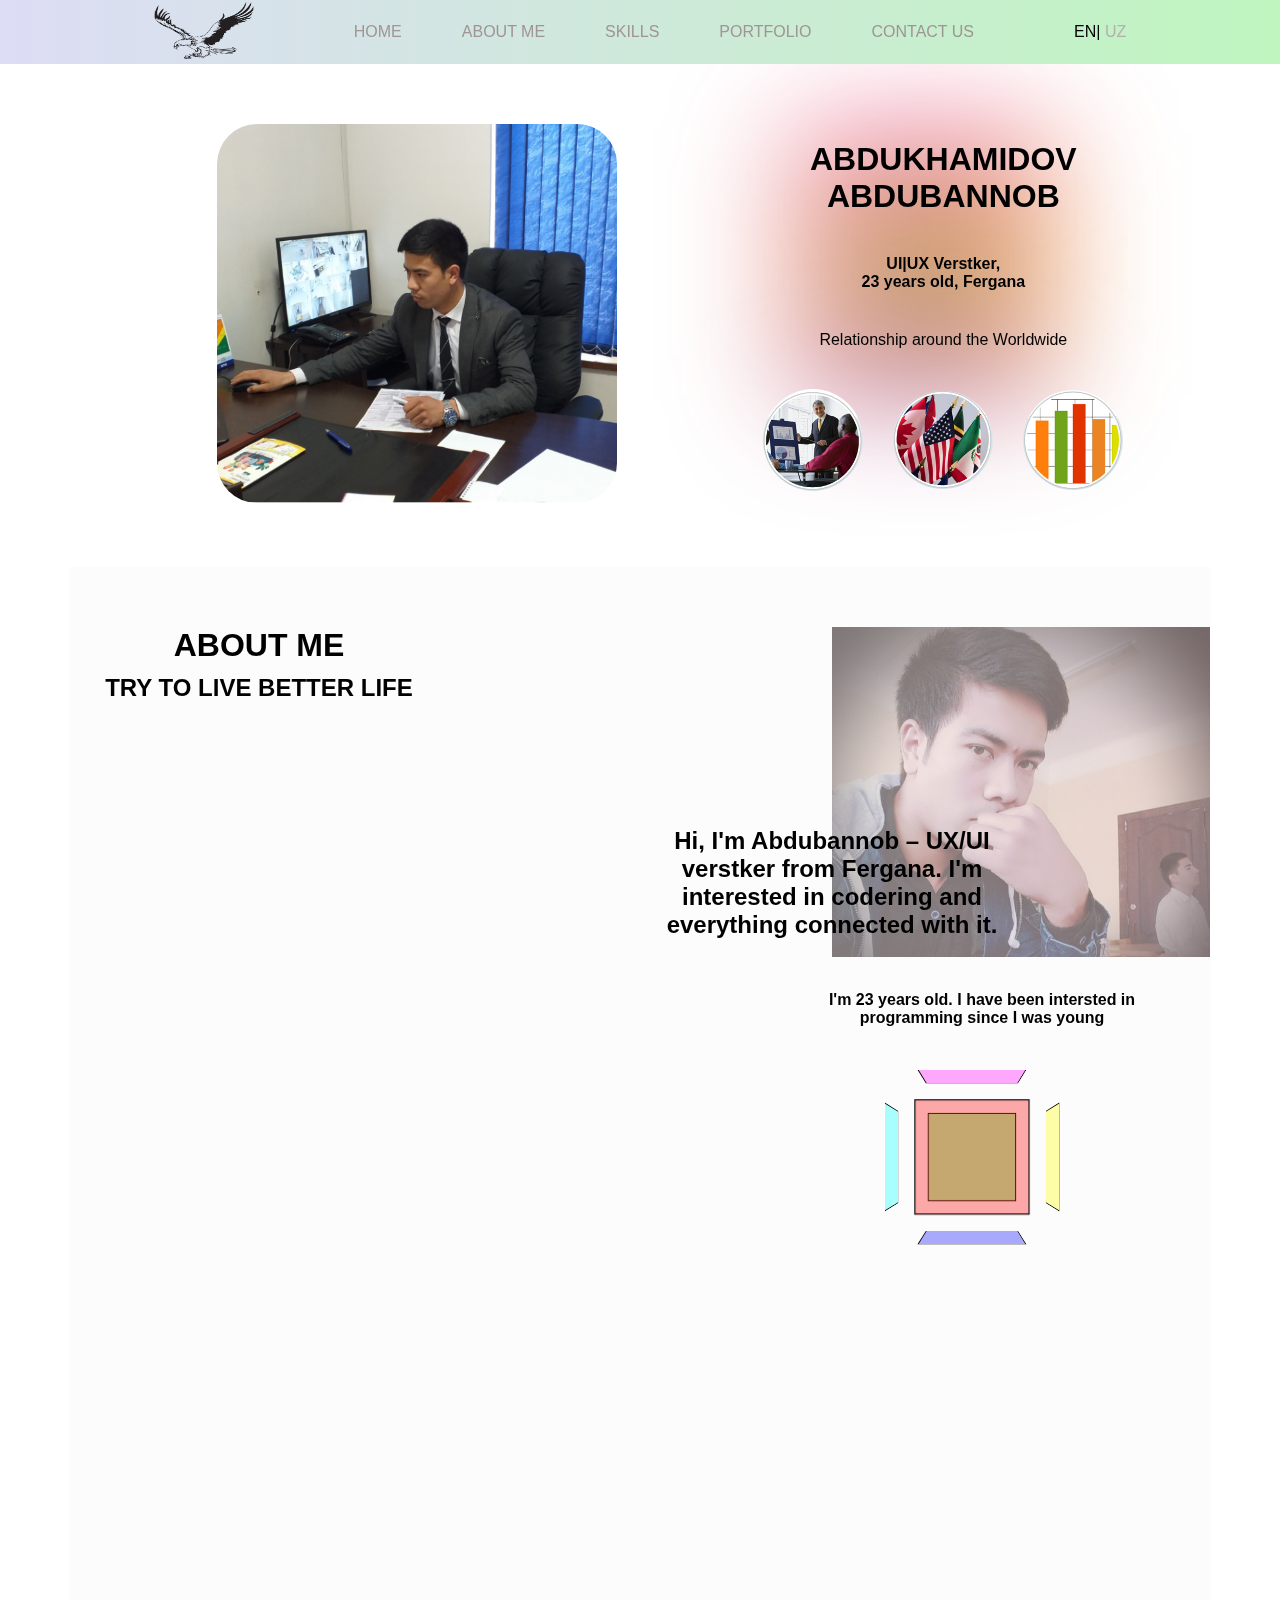
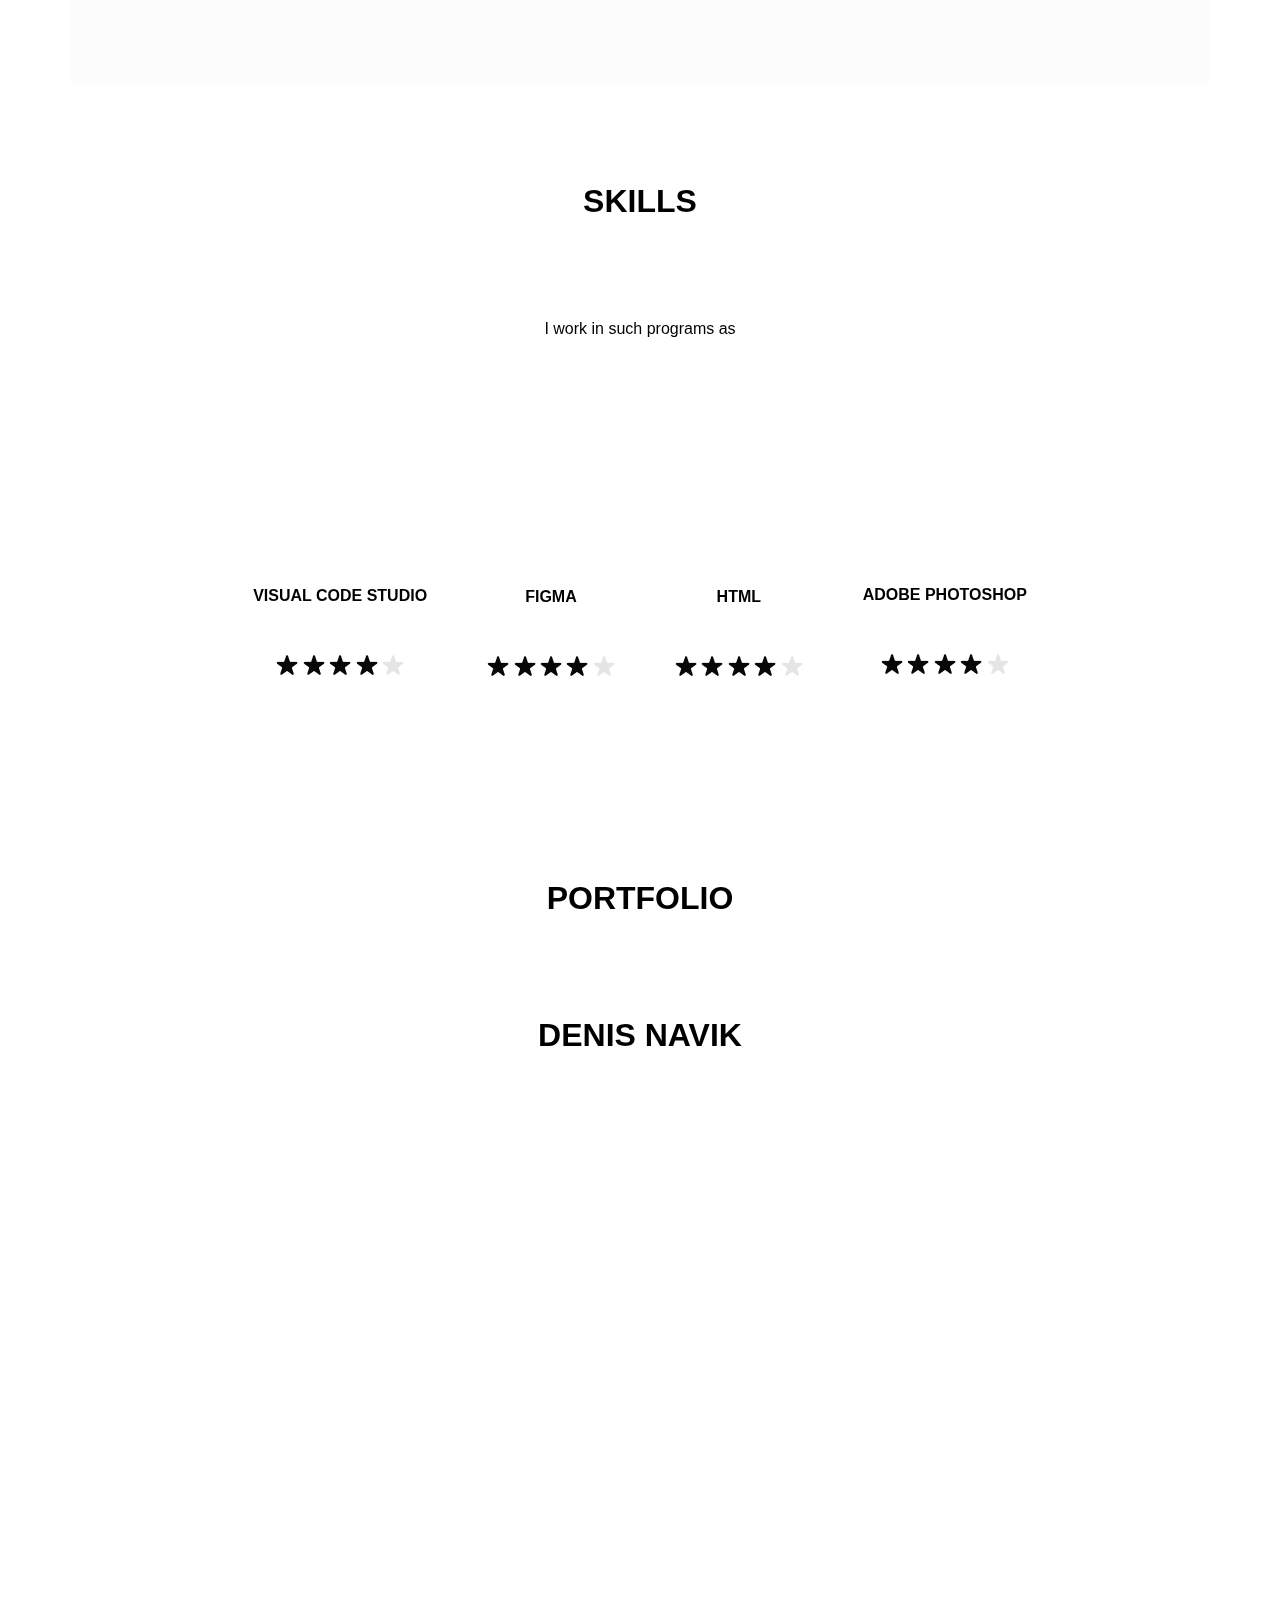
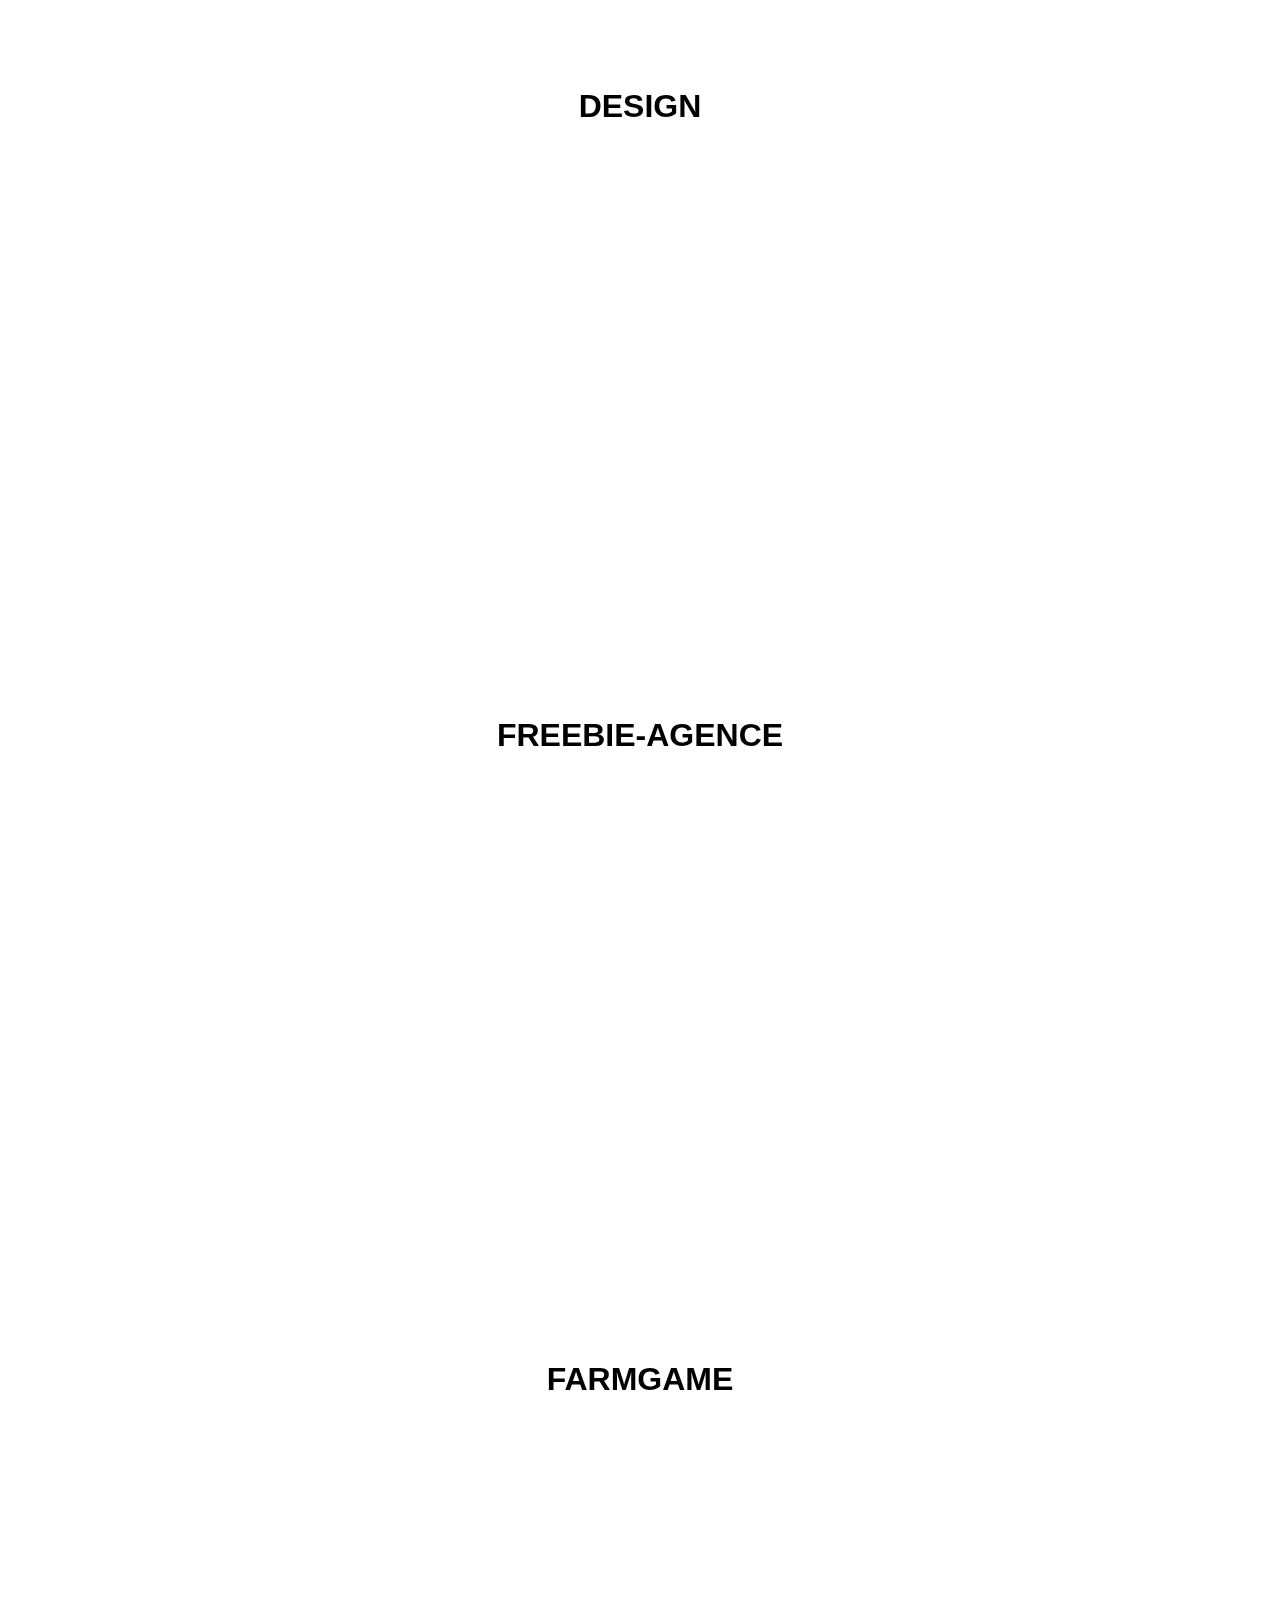
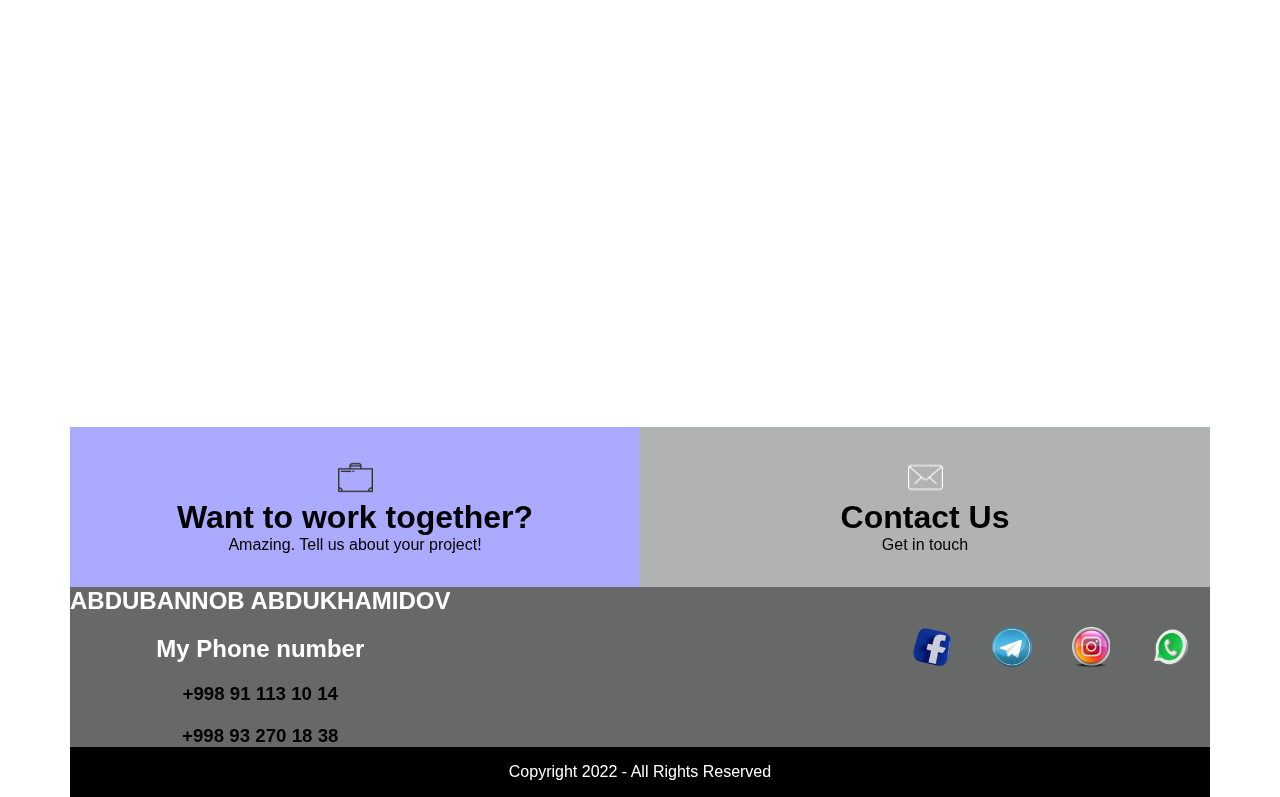
<file: index.html>
<!DOCTYPE html>
<html lang="en">

<head>
    <meta charset="UTF-8">
    <meta http-equiv="X-UA-Compatible" content="IE=edge">
    <meta name="viewport" content="width=device-width, initial-scale=1.0">
    <link rel="stylesheet" href="./main.min.css">
    <link href="https://unpkg.com/aos@2.3.1/dist/aos.css" rel="stylesheet">
    <title>Mywebsite</title>
</head>

<body>
    <main class="hero">
        <header>
            <div class="container nav-container">
                <a href="#"><img class="logos" src="./images/eagle-removebg-preview.png" alt=""></a>
                <nav class="navs">
                    <a href="#">HOME</a>
                    <a href="#about-me">ABOUT ME</a>
                    <a href="#skills">SKILLS</a>
                    <a href="#portfolio">PORTFOLIO</a>
                    <a href="#footer">CONTACT US</a>
                </nav>
                <div class="lang">
                    <a href="http://127.0.0.1:5500/index.html" style="color: black;"> EN|</a>
                    <a href="http://127.0.0.1:5500/uzbek.html" style="color: #b6afaf;">UZ</a>
                </div>
            </div>
            <div class="hambur">
                <div class="hams">
                    <a href="#"><img class="logos" src="./images/eagle-removebg-preview.png" alt=""></a>
                </div>

                <input type="checkbox" id="ham">
                <label for="ham" class="lines">
                    <div class="extra">
                        <nav class="nav-link">
                            <a href="#">HOME</a>
                            <a href="#about-me">ABOUT ME</a>
                            <a href="#skills">SKILLS</a>
                            <a href="#portfolio">PORTFOLIO</a>
                            <a href="#footer">CONTACT US</a>
                            <div class="langs"><a href="#" style="color: black;"> EN | </a>
                                <a href="http://127.0.0.1:5500/uzbek.html" style="color: #b6afaf;"> UZ</a>
                            </div>
                        </nav>
                    </div>
                    <div class="line"></div>
                    <div class="line"></div>
                    <div class="line"></div>
                </label>
            </div>
        </header>
        <div class="container content-wrapper">
            <div data-aos="zoom-in" class="content-image">
                <img src="./images/ab.PNG" alt="">
                <div class="image--onhover">
                    <h2>Abdukhamidov <br> Abdubannob</h2>
                </div>
            </div>
            <div class="content-list">
                <h1>ABDUKHAMIDOV <br>
                    ABDUBANNOB</h1>

                <h4>UI|UX Verstker, <br>
                    23 years old, Fergana</h4>

                <p>Relationship around the Worldwide</p>
                <div data-aos="zoom-in" class="images">
                    <img src="./images/cir1.PNG" alt="image">
                    <img src="./images/cir2.PNG" alt="image">
                    <img src="./images/cir3.PNG" alt="image">
                </div>
            </div>
            <div class="background">
                <div class="space-cube">
                    <div class="cube">
                        <div class="side fronting"></div>
                        <div class="side backing"></div>
                        <div class="side lefting"></div>
                        <div class="side righting"></div>
                        <div class="side bottoming"></div>
                        <div class="side toping"></div>
                    </div>
                </div>
            </div>
        </div>
    </main>
    <main class="main">
        <div class="container about" id="about-me">
           <div class="about-me">
                <h1>ABOUT ME</h1>
                <h2>TRY TO LIVE BETTER LIFE</h2>
           </div> 

           <div data-aos="zoom-out-right" class="box box1">
            <div class="le">
                <p> Hi, I'm Abdubannob – UX/UI verstker from Fergana.
                    I'm interested in codering and everything connected with it.</p>
                <span>I'm 23 years old. I have been intersted in programming since I was young </span>
            </div>
            <div class="backgrounds">
                <div class="space-cubes">
                    <div class="cubes">
                        <div class="side fronts"></div>
                        <div class="side lefts"></div>
                        <div class="side rights"></div>
                        <div class="side bottoms"></div>
                        <div class="side tops"></div>
                        <div class="side backs"></div>
                    </div>
                </div>
            </div>
           </div>

           

           <div data-aos="fade-down-left" class="box box2">
            <div class="right">
                <p>I'm studying at courses "Web codering" in IT-Academy.</p>
                <span>OUR TEAM <br> Fantastic Works</span>
            </div>
            <div class="backgrounds">
                <div class="space-cubes">
                    <div class="cubes">
                        <div class="side fronts"></div>
                        <div class="side lefts"></div>
                        <div class="side rights"></div>
                        <div class="side bottoms"></div>
                        <div class="side tops"></div>
                        <div class="side backs"></div>
                    </div>
                </div>
            </div>
           </div>

           
           <div data-aos="zoom-out-right" class="box box3">
            <div class="left-bottom">
                <p>I graduated Fergana polytechnic institute in 2022 year.</p>
                <span>Faculty "KLT"</span>
            </div>
           </div>
        </div>
    </main>
    <section class="section">
        <div class="container">
            <div class="skills" id="skills">
                <h1>SKILLS</h1>
                <p>I work in such programs as</p>
                <div class="my-skill">
                   
                        <div class="adobe">
                            <img data-aos="zoom-in" class="img" src="./images/vs.PNG" alt="photoshop">
                            <p>VISUAL CODE STUDIO</p>
                            <span><img class="str" src="./images/StarFill.png" alt="star">
                                <img class="str" src="./images/StarFill.png" alt="star">
                                <img class="str" src="./images/StarFill.png" alt="star">
                                <img class="str" src="./images/StarFill.png" alt="star">
                                <img class="str" src="./images/star.png" alt="star"> </span>
                        </div>
                        <div class="adobe">
                            <img data-aos="zoom-in" class="img" src="./images/figma_logo_icon_170157.png" alt="photoshop">
                            <p>FIGMA
                            </p>
                            <span><img class="str" src="./images/StarFill.png" alt="star">
                                <img class="str" src="./images/StarFill.png" alt="star">
                                <img class="str" src="./images/StarFill.png" alt="star">
                                <img class="str" src="./images/StarFill.png" alt="star">
                                <img class="str" src="./images/star.png" alt="star"> </span>
                        </div>
                    

                  
                        <div class="adobe">
                            <img data-aos="zoom-in" class="img" src="./images/html.PNG" alt="photoshop">
                            <p>HTML
                            </p>
                            <span><img class="str" src="./images/StarFill.png" alt="star">
                                <img class="str" src="./images/StarFill.png" alt="star">
                                <img class="str" src="./images/StarFill.png" alt="star">
                                <img class="str" src="./images/StarFill.png" alt="star">
                                <img class="str" src="./images/star.png" alt="star"> </span>
                        </div>
                        <div class="adobe">
                            <img data-aos="zoom-in" class="img" src="./images/ps.PNG" alt="photoshop">
                            <p>ADOBE
                                PHOTOSHOP</p>
                            <span><img class="str" src="./images/StarFill.png" alt="star">
                                <img class="str" src="./images/StarFill.png" alt="star">
                                <img class="str" src="./images/StarFill.png" alt="star">
                                <img class="str" src="./images/StarFill.png" alt="star">
                                <img class="str" src="./images/star.png" alt="star"> </span>
                        </div>
                  
                </div>
            </div>
        </div>
    </section>
    <main class="main">
        <div class="container ">
            <div class="portfolio" id="portfolio">
                <h1>PORTFOLIO</h1>
                <h1>DENIS NAVIK</h1>
                <div data-aos="flip-left"
     data-aos-easing="ease-out-cubic"
     data-aos-duration="2000" class="image-one">
                    <a href="file:///D:/denis/index.html"><img  src="./images/denis.PNG" alt="denis navik"></a>
                </div>
                <h1>DESIGN</h1>
                <div data-aos="flip-left"
     data-aos-easing="ease-out-cubic"
     data-aos-duration="2000" class="image-two">
                    <a href="file:///D:/javas/hover/index.html"><img  src="./images/naviki.PNG" alt="design"></a>
                </div>
                <h1>FREEBIE-AGENCE</h1>
                <div data-aos="flip-left"
     data-aos-easing="ease-out-cubic"
     data-aos-duration="2000" class="image-three">
                    <a href="file:///D:/uyga%20vazifa/Freebie-Agence/index.html"><img 
                            src="./images/Freebie-Agence.PNG" alt="freebie-agence"></a>
                </div>
                <h1>FARMGAME</h1>
                <div data-aos="flip-left"
     data-aos-easing="ease-out-cubic"
     data-aos-duration="2000" class="image-four">
                    <a href=""><img  src="./images/farmgame.PNG" alt="Farmgame"> </a>
                </div>
            </div>
        </div>
    </main>
    <footer class="footers">
        <div class="container">
            <div class="footer" id="footer">
                <div class="bx1">
                    <a href="https://www.facebook.com/abdubannob.abduhamidov.1"><img src="./images/briefcase.png" alt="briefcase"></a>
                    <h1>Want to work together?</h1>
                    <p>Amazing. Tell us about your project!</p>
                </div>
                <div class="bx2">
                    <a href="https://t.me/Abdukhamidov99"><img src="./images/mail.png" alt="mail"></a>
                    <h1>Contact Us</h1>
                    <p>Get in touch</p>
                </div>
                <div class="bx3">
                    <div class="bx-right">
                        <h2>ABDUBANNOB ABDUKHAMIDOV</h2>
                        <h2>My Phone number </h2>
                        <h3>+998 91 113 10 14</h3>
                        <h3>+998 93 270 18 38</h3>
                    </div>
                    <div class="bx-left">
                        <a href="https://www.facebook.com/abdubannob.abduhamidov.1"><img
                                src="./images/facebook_fb_logo_icon_181508.png" alt="facebook"></a>
                        <a href="https://t.me/Abdukhamidov99"><img src="./images/1486146469-telegram_79439.png"
                                alt="telegram"></a>
                        <a href="@abdubannobabduhamidov"><img src="./images/instagram_ig_logo_icon_181651.png"
                                alt="instagram"></a>
                        <a href="https://whatsapp.com/dl/"><img
                                src="./images/apps_communication_logo_whatsapp_conversation_chat_messaging_message_talk_social_icon_182726.ico"
                                alt="whatsapp"></a>
                    </div>
                </div>
            </div>
            <div class="foot">Copyright 2022 - All Rights Reserved</div>
        </div>
        
    </footer>
    <script src="https://unpkg.com/aos@2.3.1/dist/aos.js"></script>
    <script>
        AOS.init(
            {
                duration: 1000,
            }
        );
      </script>
</body>

</html>
</file>
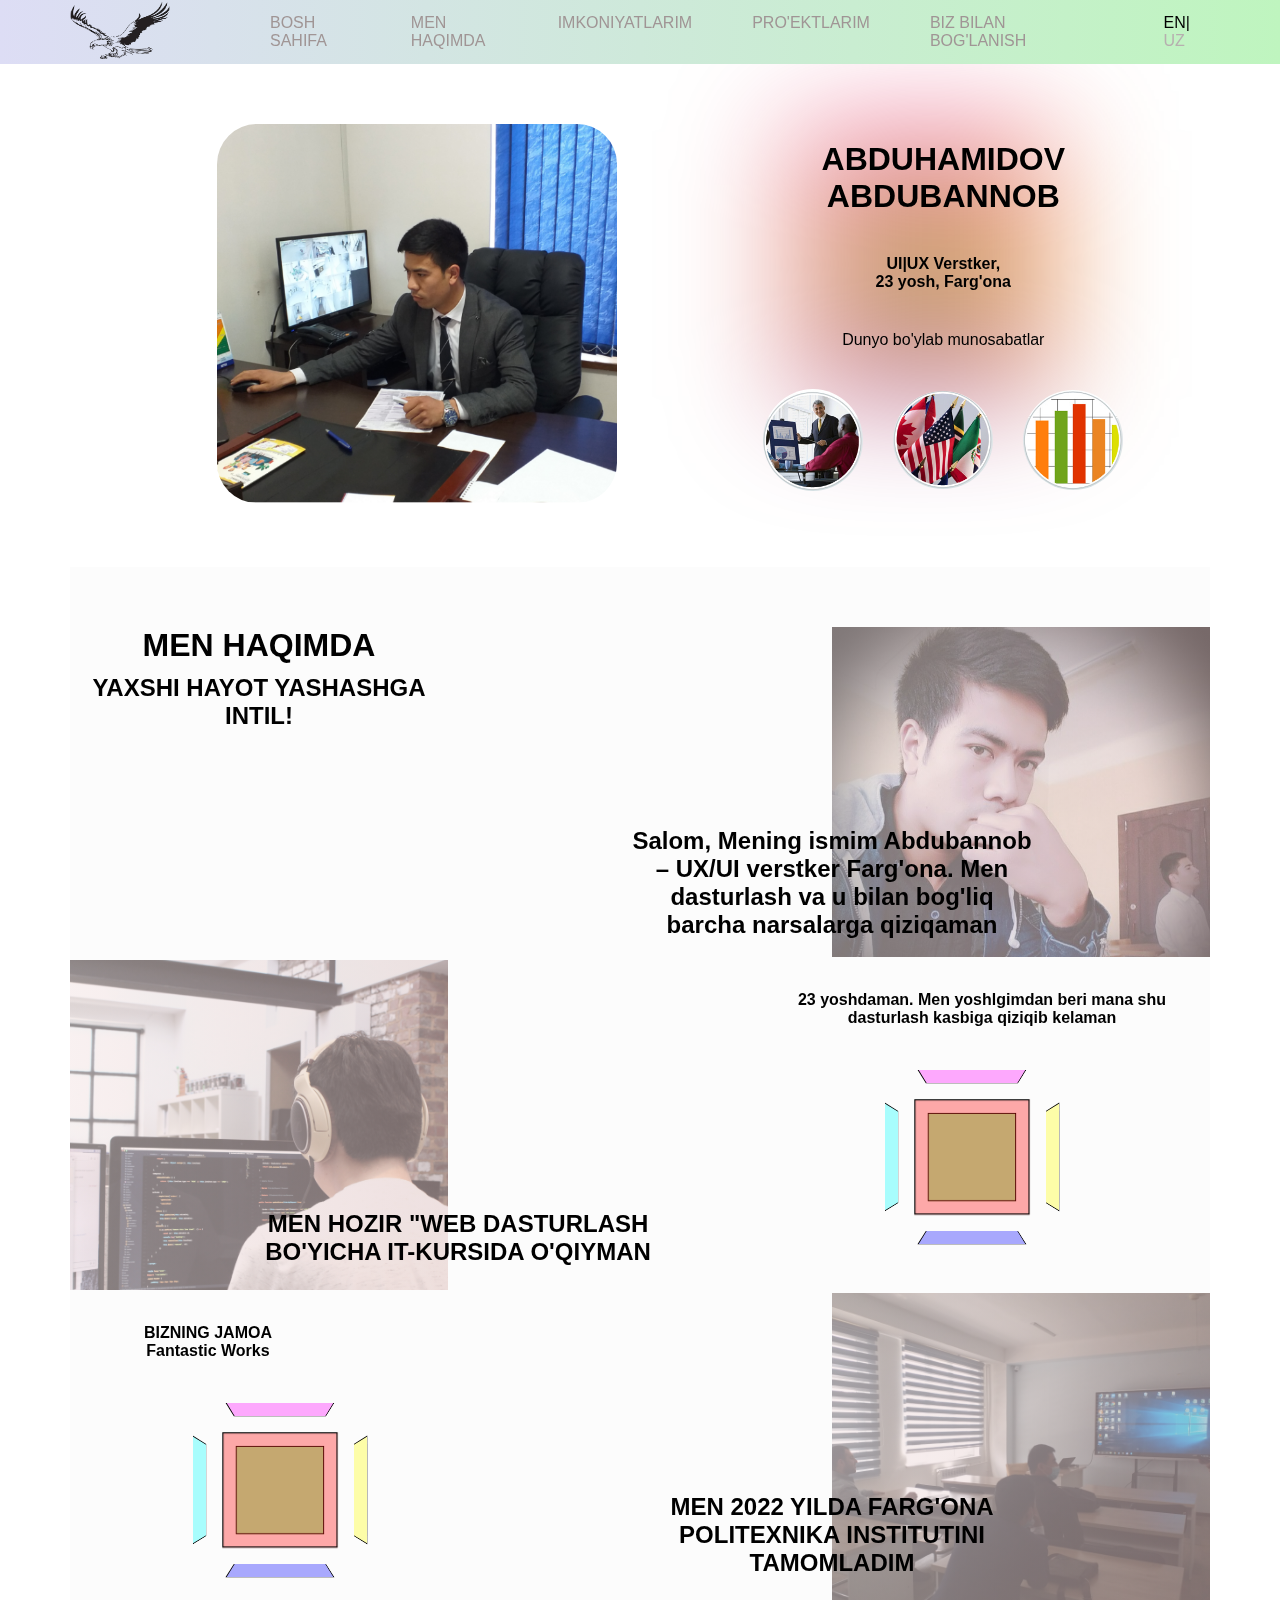
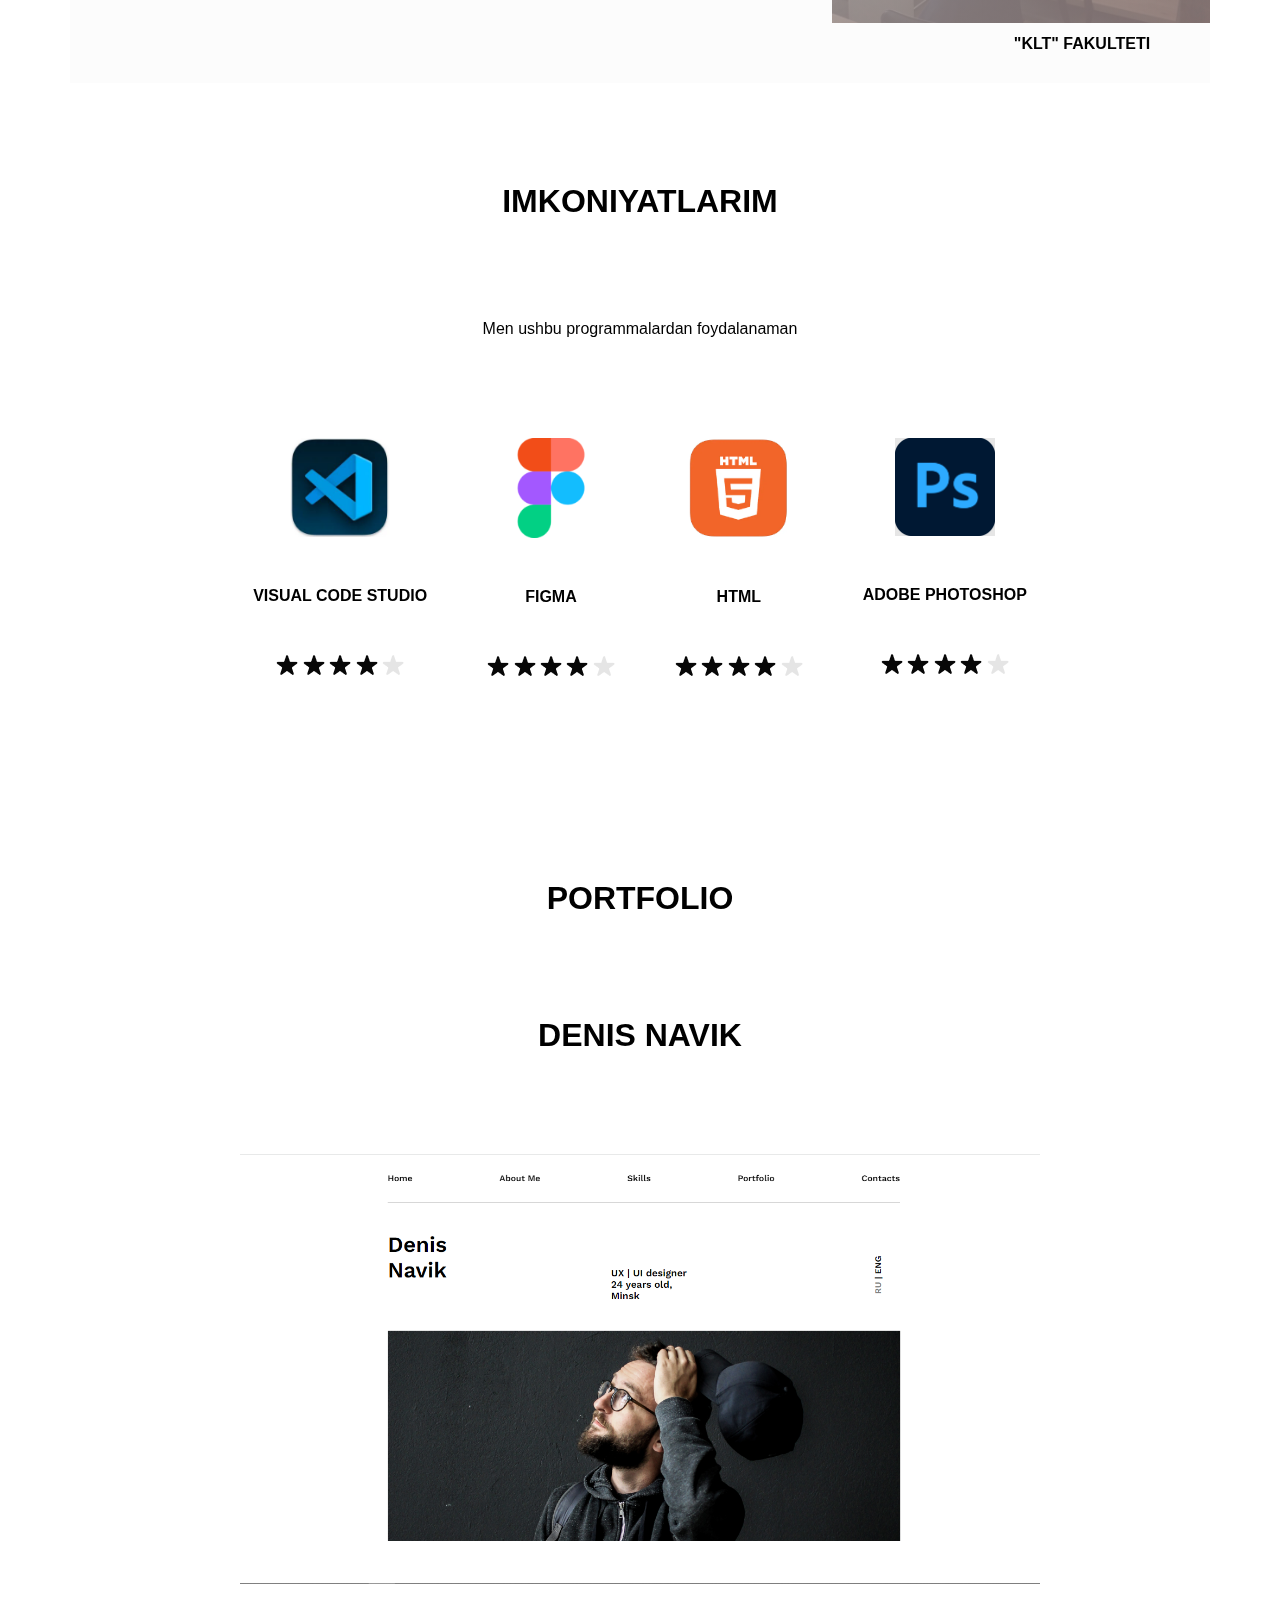
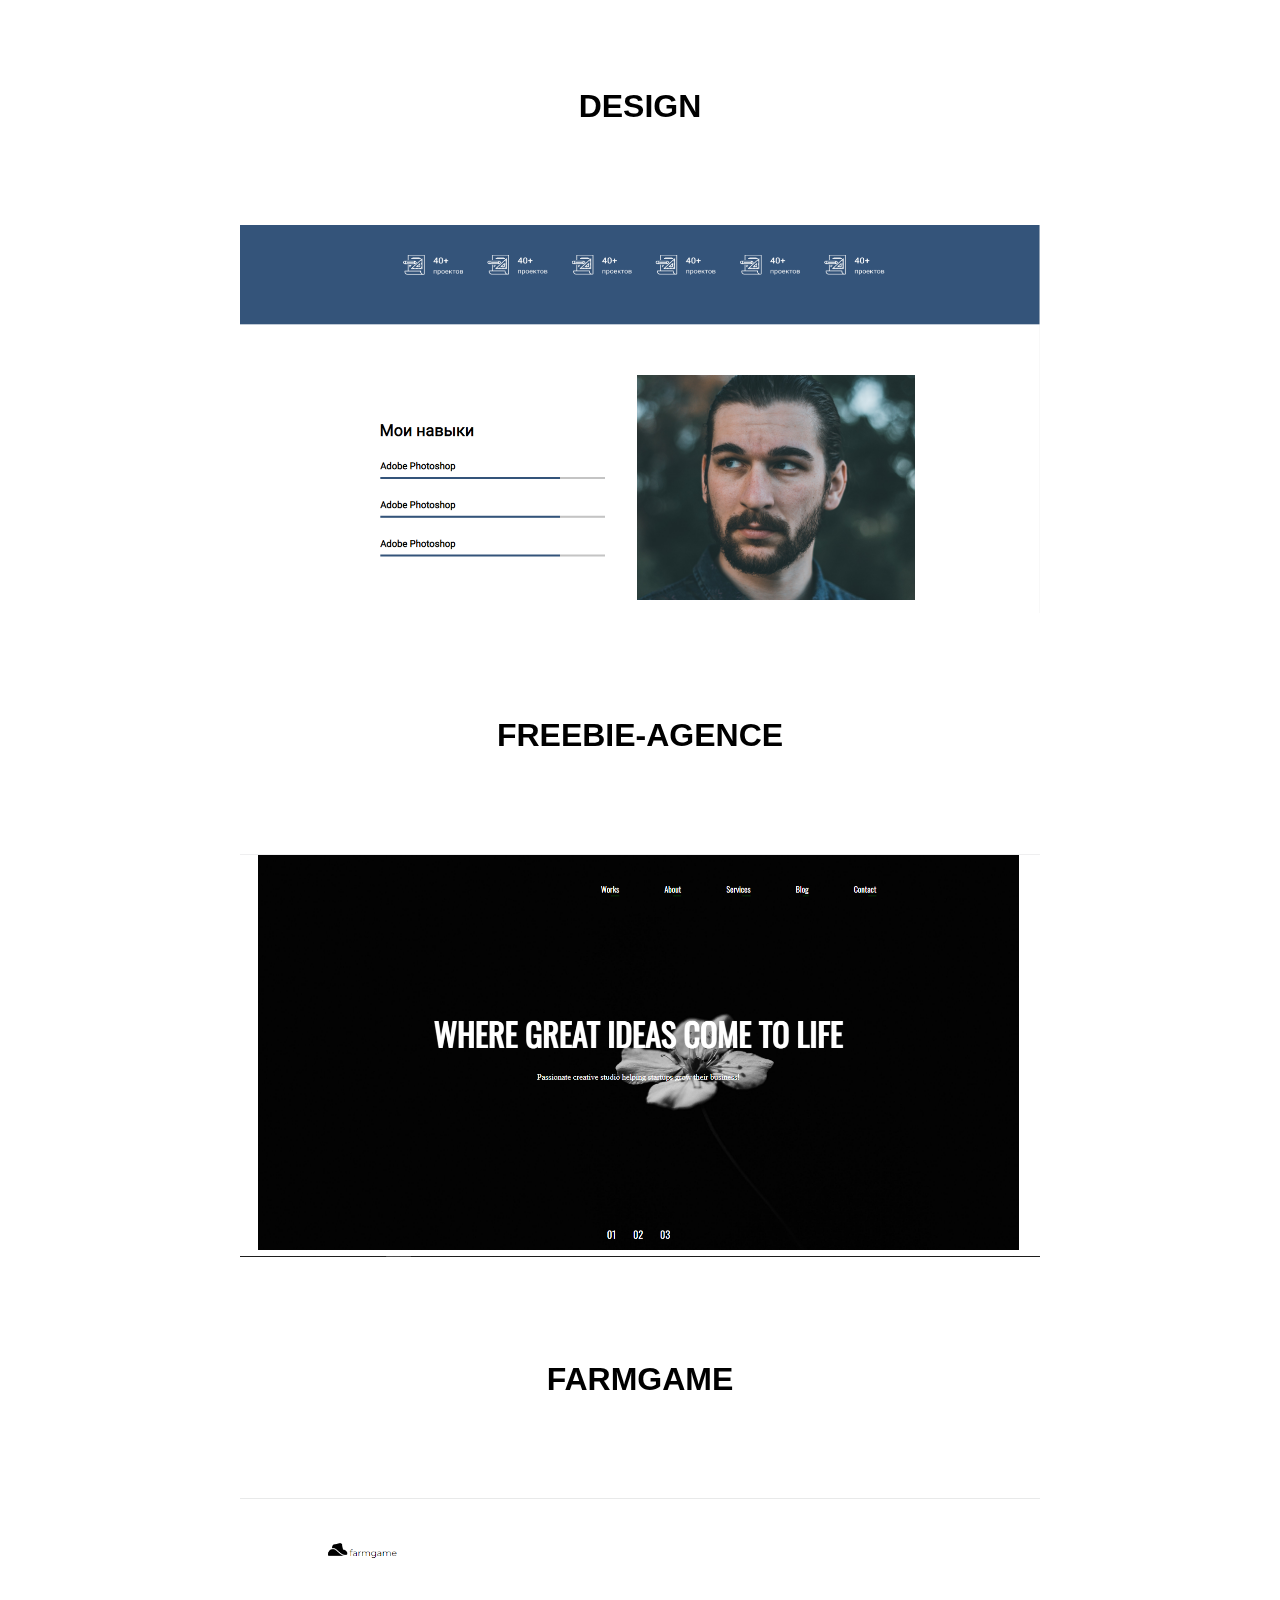
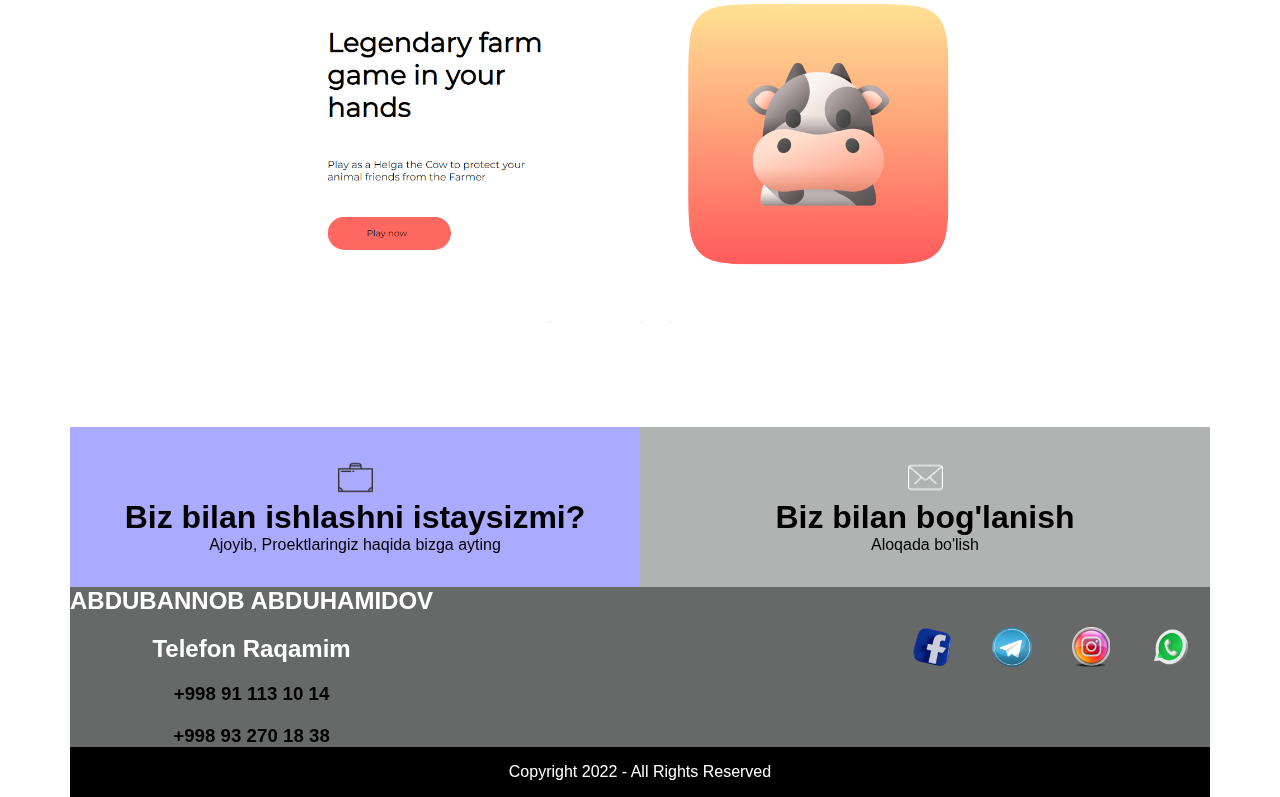
<file: uzbek.html>
<!DOCTYPE html>
<html lang="en">

<head>
    <meta charset="UTF-8">
    <meta http-equiv="X-UA-Compatible" content="IE=edge">
    <meta name="viewport" content="width=device-width, initial-scale=1.0">
    <link rel="stylesheet" href="./main.min.css">
    <title>Mywebsite</title>
</head>

<body>
    <main class="hero">
        <header>
            <div class="container nav-container">
                <a href="#"><img class="logos" src="./images/eagle-removebg-preview.png" alt=""></a>
                <nav class="navs">
                    <a href="#">BOSH SAHIFA</a>
                        <a href="#about">MEN HAQIMDA</a>
                        <a href="#skills">IMKONIYATLARIM</a>
                        <a href="#portfolio">PRO'EKTLARIM</a>
                        <a href="#footer">BIZ BILAN BOG'LANISH</a>
                </nav>
                <div class="lang">
                    <a href="http://127.0.0.1:5500/index.html" style="color: black;"> EN|</a>
                    <a href="http://127.0.0.1:5500/uzbek.html" style="color: #b6afaf;">UZ</a>
                </div>
            </div>
            <div class="hambur">
                <div class="hams">
                    <a href="#"><img class="logos" src="./images/eagle-removebg-preview.png" alt="logo"></a>
                </div>

                <input type="checkbox" id="ham">
                <label for="ham" class="lines">
                    <div class="extra">
                        <nav class="nav-link">
                            <a href="#">BOSH SAHIFA</a>
                            <a href="#about">MEN HAQIMDA</a>
                            <a href="#skills">IMKONIYATLARIM</a>
                            <a href="#portfolio">PRO'EKTLARIM</a>
                            <a href="#footer">BIZ BILAN BOG'LANISH</a>
                            <div class="langs"><a href="http://127.0.0.1:5500/index.html" style="color: black;"> EN | </a>
                                <a href="http://127.0.0.1:5500/index.html" style="color: #b6afaf;"> UZ</a>
                            </div>
                        </nav>
                    </div>
                    <div class="line"></div>
                    <div class="line"></div>
                    <div class="line"></div>
                </label>
            </div>
        </header>
        <div class="container content-wrapper">
            <div class="content-image">
                <img src="./images/ab.PNG" alt="">
                <div class="image--onhover">
                    <h2>Abduhamidov <br> Abdubannob</h2>
                </div>
            </div>
            <div class="content-list">
                <h1>ABDUHAMIDOV <br>
                    ABDUBANNOB</h1>

                <h4>UI|UX Verstker, <br>
                    23 yosh, Farg'ona</h4>

                <p>Dunyo bo'ylab munosabatlar</p>
                <div class="images">
                    <img src="./images/cir1.PNG" alt="image">
                    <img src="./images/cir2.PNG" alt="image">
                    <img src="./images/cir3.PNG" alt="image">
                </div>
            </div>
            <div class="background">
                <div class="space-cube">
                    <div class="cube">
                        <div class="side fronting"></div>
                        <div class="side backing"></div>
                        <div class="side lefting"></div>
                        <div class="side righting"></div>
                        <div class="side bottoming"></div>
                        <div class="side toping"></div>
                    </div>
                </div>
            </div>
        </div>
    </main>
    <main class="main">
        <div class="container about">
           <div class="about-me">
            <h1>MEN HAQIMDA</h1>
            <h2>YAXSHI HAYOT YASHASHGA INTIL!</h2>
           </div> 
           <div class="box box1">
            <div class="le">
                <p> Salom, Mening ismim Abdubannob – UX/UI verstker Farg'ona.
                    Men dasturlash va u bilan bog'liq barcha narsalarga qiziqaman</p>
                <span>23 yoshdaman. Men yoshlgimdan beri mana shu dasturlash kasbiga qiziqib kelaman </span>
            </div>
            <div class="backgrounds">
                <div class="space-cubes">
                    <div class="cubes">
                        <div class="side fronts"></div>
                        <div class="side lefts"></div>
                        <div class="side rights"></div>
                        <div class="side bottoms"></div>
                        <div class="side tops"></div>
                        <div class="side backs"></div>
                    </div>
                </div>
            </div>
           </div>

           

           <div class="box box2">
            <div class="right">
                <p>MEN HOZIR "WEB DASTURLASH BO'YICHA IT-KURSIDA O'QIYMAN</p>
                <span>BIZNING JAMOA <br> Fantastic Works</span>
            </div>
            <div class="backgrounds">
                <div class="space-cubes">
                    <div class="cubes">
                        <div class="side fronts"></div>
                        <div class="side lefts"></div>
                        <div class="side rights"></div>
                        <div class="side bottoms"></div>
                        <div class="side tops"></div>
                        <div class="side backs"></div>
                    </div>
                </div>
            </div>
           </div>

           
           <div class="box box3">
            <div class="left-bottom">
                <p>MEN 2022 YILDA FARG'ONA POLITEXNIKA INSTITUTINI TAMOMLADIM</p>
                <span>"KLT" FAKULTETI</span>
            </div>
           </div>
        </div>
    </main>
    <section class="section">
        <div class="container">
            <div class="skills" id="skills">
                <h1>IMKONIYATLARIM</h1>
                <p>Men ushbu programmalardan foydalanaman</p>
                <div class="my-skill">
                   
                        <div class="adobe">
                            <img data-aos="zoom-in" class="img" src="./images/vs.PNG" alt="photoshop">
                            <p>VISUAL CODE STUDIO</p>
                            <span><img class="str" src="./images/StarFill.png" alt="star">
                                <img class="str" src="./images/StarFill.png" alt="star">
                                <img class="str" src="./images/StarFill.png" alt="star">
                                <img class="str" src="./images/StarFill.png" alt="star">
                                <img class="str" src="./images/star.png" alt="star"> </span>
                        </div>
                        <div class="adobe">
                            <img data-aos="zoom-in" class="img" src="./images/figma_logo_icon_170157.png" alt="photoshop">
                            <p>FIGMA
                            </p>
                            <span><img class="str" src="./images/StarFill.png" alt="star">
                                <img class="str" src="./images/StarFill.png" alt="star">
                                <img class="str" src="./images/StarFill.png" alt="star">
                                <img class="str" src="./images/StarFill.png" alt="star">
                                <img class="str" src="./images/star.png" alt="star"> </span>
                        </div>
                    

                  
                        <div class="adobe">
                            <img data-aos="zoom-in" class="img" src="./images/html.PNG" alt="photoshop">
                            <p>HTML
                            </p>
                            <span><img class="str" src="./images/StarFill.png" alt="star">
                                <img class="str" src="./images/StarFill.png" alt="star">
                                <img class="str" src="./images/StarFill.png" alt="star">
                                <img class="str" src="./images/StarFill.png" alt="star">
                                <img class="str" src="./images/star.png" alt="star"> </span>
                        </div>
                        <div class="adobe">
                            <img data-aos="zoom-in" class="img" src="./images/ps.PNG" alt="photoshop">
                            <p>ADOBE
                                PHOTOSHOP</p>
                            <span><img class="str" src="./images/StarFill.png" alt="star">
                                <img class="str" src="./images/StarFill.png" alt="star">
                                <img class="str" src="./images/StarFill.png" alt="star">
                                <img class="str" src="./images/StarFill.png" alt="star">
                                <img class="str" src="./images/star.png" alt="star"> </span>
                        </div>
                  
                </div>
            </div>
        </div>
    </section>
    <main class="main">
        <div class="container ">
            <div class="portfolio" id="portfolio">
                <h1>PORTFOLIO</h1>
                <h1>DENIS NAVIK</h1>
                <div class="image-one">
                    <a href="file:///C:/denis/index.html"><img src="./images/denis.PNG" alt="denis navik"></a>
                </div>
                <h1>DESIGN</h1>
                <div class="image-two">
                    <a href="file:///D:/javas/hover/index.html"><img src="./images/naviki.PNG" alt="design"></a>
                </div>
                <h1>FREEBIE-AGENCE</h1>
                <div class="image-three">
                    <a href="file:///D:/uyga%20vazifa/Freebie-Agence/index.html"><img
                            src="./images/Freebie-Agence.PNG" alt="freebie-agence"></a>
                </div>
                <h1>FARMGAME</h1>
                <div class="image-four">
                    <a href=""><img src="./images/farmgame.PNG" alt="Farmgame"> </a>
                </div>
            </div>
        </div>
    </main>
    <footer class="footers">
        <div class="container">
            <div class="footer" id="footer">
                <div class="bx1">
                    <a href=""><img src="./images/briefcase.png" alt="briefcase"></a>
                    <h1>Biz bilan ishlashni istaysizmi?</h1>
                    <p>Ajoyib, Proektlaringiz haqida bizga ayting</p>
                </div>
                <div class="bx2">
                    <a href=""><img src="./images/mail.png" alt="mail"></a>
                    <h1>Biz bilan bog'lanish</h1>
                    <p>Aloqada bo'lish</p>
                </div>
                <div class="bx3">
                    <div class="bx-right">
                        <h2>ABDUBANNOB ABDUHAMIDOV</h2>
                        <h2>Telefon Raqamim </h2>
                        <h3>+998 91 113 10 14</h3>
                        <h3>+998 93 270 18 38</h3>
                    </div>
                    <div class="bx-left">
                        <a href="https://www.facebook.com/abdubannob.abduhamidov.1"><img
                                src="./images/facebook_fb_logo_icon_181508.png" alt="facebook"></a>
                        <a href="https://t.me/Abdukhamidov99"><img src="./images/1486146469-telegram_79439.png"
                                alt="telegram"></a>
                        <a href="@abdubannobabduhamidov"><img src="./images/instagram_ig_logo_icon_181651.png"
                                alt="instagram"></a>
                        <a href="https://whatsapp.com/dl/"><img
                                src="./images/apps_communication_logo_whatsapp_conversation_chat_messaging_message_talk_social_icon_182726.ico"
                                alt="whatsapp"></a>
                    </div>
                </div>
            </div>
            <div class="foot">Copyright 2022 - All Rights Reserved</div>
        </div>
        
    </footer>
</body>

</html>
</file>
<file: main.min.css>
*,*::after,*::before{margin:0;padding:0;-webkit-box-sizing:border-box;box-sizing:border-box;font-family:sans-serif}:root{scroll-behavior:smooth}.hero{overflow:hidden}header{overflow:hidden;max-width:100%;background:-webkit-gradient(linear, left top, right top, from(rgb(221, 221, 245)), to(rgb(191, 245, 191)));background:linear-gradient(to right, rgb(221, 221, 245), rgb(191, 245, 191))}.container{max-width:1140px;margin:0 auto;overflow:hidden}.container .logos{width:100px;height:60px}.nav-container{display:-webkit-box;display:-ms-flexbox;display:flex;-webkit-box-align:center;-ms-flex-align:center;align-items:center;-webkit-box-pack:center;-ms-flex-pack:center;justify-content:center;gap:100px}.nav-container a{text-decoration:none;color:#a09595}.nav-container a:hover{color:#000}nav{display:-webkit-box;display:-ms-flexbox;display:flex;gap:60px}.content-wrapper{display:-webkit-box;display:-ms-flexbox;display:flex;-webkit-box-pack:space-evenly;-ms-flex-pack:space-evenly;justify-content:space-evenly;position:relative}.content-wrapper .content-image{width:400px;margin:60px;overflow:hidden;position:relative}.content-wrapper .content-image img{max-width:400px;border-radius:40px}.content-wrapper .content-image .image--onhover{width:400px;height:60px;background-color:rgba(157,236,236,.4666666667);position:absolute;bottom:-100;text-align:center;color:#fff;border-radius:60px}.content-wrapper .content-image:hover .image--onhover{bottom:5px;opacity:1}.content-wrapper .content-list{max-width:700px;display:-webkit-box;display:-ms-flexbox;display:flex;-webkit-box-orient:vertical;-webkit-box-direction:normal;-ms-flex-direction:column;flex-direction:column;-webkit-box-pack:center;-ms-flex-pack:center;justify-content:center;-webkit-box-align:center;-ms-flex-align:center;align-items:center;text-align:center;gap:40px}.content-wrapper .content-list .images{display:-webkit-box;display:-ms-flexbox;display:flex;-webkit-box-align:center;-ms-flex-align:center;align-items:center;gap:30PX}.content-wrapper .content-list .images img{max-width:100px;border-radius:50%}.content-wrapper .space-cube{width:200px;height:200px;-webkit-perspective:400px;perspective:400px}.content-wrapper .cube{width:inherit;height:inherit;-webkit-transform-style:preserve-3d;transform-style:preserve-3d;-webkit-animation:cube-animation 6s linear infinite;animation:cube-animation 6s linear infinite}.content-wrapper .side{width:inherit;height:inherit;position:absolute}.content-wrapper .fronting{-webkit-transform:translateZ(100px);transform:translateZ(100px);background-color:rgba(255,0,0,.3333333333)}.content-wrapper .backing{-webkit-transform:rotateY(180deg) translateZ(100px);transform:rotateY(180deg) translateZ(100px);background-color:rgba(0,255,0,.3333333333)}.content-wrapper .righting{-webkit-transform:rotateY(90deg) translateZ(100px);transform:rotateY(90deg) translateZ(100px);background-color:rgba(255,255,0,.3333333333)}.content-wrapper .left{-webkit-transform:rotateY(-90deg) translateZ(100px);transform:rotateY(-90deg) translateZ(100px);background-color:rgba(0,255,255,.3333333333)}.content-wrapper .bottoming{-webkit-transform:rotateX(-90deg) translateZ(100px);transform:rotateX(-90deg) translateZ(100px);background-color:rgba(0,0,255,.3333333333)}.content-wrapper .toping{-webkit-transform:rotateX(90deg) translateZ(100px);transform:rotateX(90deg) translateZ(100px);background-color:rgba(255,0,255,.3333333333)}@-webkit-keyframes cube-animation{from{-webkit-transform:rotateY(360deg) rotateX(0deg);transform:rotateY(360deg) rotateX(0deg)}to{-webkit-transform:rotateY(0deg) rotateX(-360deg);transform:rotateY(0deg) rotateX(-360deg)}}@keyframes cube-animation{from{-webkit-transform:rotateY(360deg) rotateX(0deg);transform:rotateY(360deg) rotateX(0deg)}to{-webkit-transform:rotateY(0deg) rotateX(-360deg);transform:rotateY(0deg) rotateX(-360deg)}}.content-wrapper .background{position:absolute;top:100px;right:40px;width:500px;display:-webkit-box;display:-ms-flexbox;display:flex;-webkit-box-align:center;-ms-flex-align:center;align-items:center;-webkit-box-pack:center;-ms-flex-pack:center;justify-content:center;-webkit-filter:blur(60px);filter:blur(60px);z-index:-99}.about{display:grid;grid-template-columns:repeat(3, 1fr);grid-template-rows:repeat(3, 1fr);gap:3px;padding:60px 0;background-color:#fcfcfc}.about-me{display:-webkit-box;display:-ms-flexbox;display:flex;-webkit-box-orient:vertical;-webkit-box-direction:normal;-ms-flex-direction:column;flex-direction:column;gap:10px;-webkit-box-align:center;-ms-flex-align:center;align-items:center;text-align:center}.box{height:330px}.box1{grid-column:3/4;background:-webkit-gradient(linear, left top, right top, from(rgba(243, 228, 228, 0.5333333333)), to(rgba(223, 197, 197, 0.5333333333))),url("./images/Abdubannob.jpg");background:linear-gradient(to right, rgba(243, 228, 228, 0.5333333333), rgba(223, 197, 197, 0.5333333333)),url("./images/Abdubannob.jpg");background-size:cover;position:relative}.box2{grid-row:2/3;grid-column:1;background:-webkit-gradient(linear, left top, right top, from(rgba(243, 228, 228, 0.5333333333)), to(rgba(223, 197, 197, 0.5333333333))),url("./images/true-agency-o4UhdLv5jbQ-unsplash.jpg");background:linear-gradient(to right, rgba(243, 228, 228, 0.5333333333), rgba(223, 197, 197, 0.5333333333)),url("./images/true-agency-o4UhdLv5jbQ-unsplash.jpg");background-size:cover;position:relative}.box3{grid-column:3;grid-row:3;background:-webkit-gradient(linear, left top, right top, from(rgba(243, 228, 228, 0.5333333333)), to(rgba(223, 197, 197, 0.5333333333))),url("./images/pol.PNG");background:linear-gradient(to right, rgba(243, 228, 228, 0.5333333333), rgba(223, 197, 197, 0.5333333333)),url("./images/pol.PNG");background-size:cover;background-position:center;position:relative}.about p{width:400px;font-size:1.5rem;font-weight:700;position:absolute;left:-200px}.about span{font-size:1rem;position:absolute;font-weight:700}.le{position:absolute;left:0px;top:200px;text-align:center}.le span{width:400px;position:absolute;bottom:-200px;left:-50px}.right{position:absolute;right:-10px;top:250px;text-align:center}.right span{width:400px;position:absolute;bottom:-150px;left:-450px}.left-bottom{position:absolute;left:0px;top:200px;text-align:center}.left-bottom span{width:200px;position:absolute;bottom:-160px;right:-350px}.space-cubes{width:100px;height:100px;-webkit-perspective:600px;perspective:600px}.cubes{width:inherit;height:inherit;-webkit-transform-style:preserve-3d;transform-style:preserve-3d;-webkit-animation:cube-animation 6s linear infinite;animation:cube-animation 6s linear infinite}.side{width:inherit;height:inherit;border:1px solid #000;position:absolute}.fronts{-webkit-transform:translateZ(80px);transform:translateZ(80px);background-color:rgba(255,0,0,.3333333333)}.backs{-webkit-transform:rotateY(180deg) translateZ(80px);transform:rotateY(180deg) translateZ(80px);background-color:rgba(0,255,0,.3333333333)}.rights{-webkit-transform:rotateY(90deg) translateZ(80px);transform:rotateY(90deg) translateZ(80px);background-color:rgba(255,255,0,.3333333333)}.lefts{-webkit-transform:rotateY(-90deg) translateZ(80px);transform:rotateY(-90deg) translateZ(80px);background-color:rgba(0,255,255,.3333333333)}.bottoms{-webkit-transform:rotateX(-90deg) translateZ(80px);transform:rotateX(-90deg) translateZ(80px);background-color:rgba(0,0,255,.3333333333)}.tops{-webkit-transform:rotateX(90deg) translateZ(80px);transform:rotateX(90deg) translateZ(80px);background-color:rgba(255,0,255,.3333333333)}@keyframes cube-animation{from{-webkit-transform:rotateY(360deg);transform:rotateY(360deg)}to{-webkit-transform:rotateY(0deg);transform:rotateY(0deg)}}.backgrounds{position:absolute;bottom:-250px;left:90px}.box2 .backgrounds{left:160px;position:absolute}.skills{display:-webkit-box;display:-ms-flexbox;display:flex;-webkit-box-orient:vertical;-webkit-box-direction:normal;-ms-flex-direction:column;flex-direction:column;-webkit-box-align:center;-ms-flex-align:center;align-items:center;gap:100px;padding:100px 0}.my-skill{display:-webkit-box;display:-ms-flexbox;display:flex;gap:60px}.my-skill .adobe{display:-webkit-box;display:-ms-flexbox;display:flex;-webkit-box-orient:vertical;-webkit-box-direction:normal;-ms-flex-direction:column;flex-direction:column;gap:50px;-webkit-box-align:center;-ms-flex-align:center;align-items:center;font-weight:700}.my-skill .adobe .img{width:100px}.portfolio{display:-webkit-box;display:-ms-flexbox;display:flex;-webkit-box-orient:vertical;-webkit-box-direction:normal;-ms-flex-direction:column;flex-direction:column;-webkit-box-align:center;-ms-flex-align:center;align-items:center;gap:100px;padding:100px 0}.portfolio img{max-width:800px}.footer{display:grid;max-width:1140px;max-height:500px;margin:auto;grid-template-columns:repeat(4, 1fr);grid-template-rows:repeat(2, 1fr)}.bx1{grid-column:1/3;background-color:rgba(0,0,255,.3333333333);display:-webkit-box;display:-ms-flexbox;display:flex;-webkit-box-orient:vertical;-webkit-box-direction:normal;-ms-flex-direction:column;flex-direction:column;-webkit-box-align:center;-ms-flex-align:center;align-items:center;-webkit-box-pack:center;-ms-flex-pack:center;justify-content:center}.bx2{grid-column:3/5;background-color:rgba(20,27,27,.333);display:-webkit-box;display:-ms-flexbox;display:flex;-webkit-box-orient:vertical;-webkit-box-direction:normal;-ms-flex-direction:column;flex-direction:column;-webkit-box-align:center;-ms-flex-align:center;align-items:center;-webkit-box-pack:center;-ms-flex-pack:center;justify-content:center}.bx3{grid-row:2;grid-column:1/5;background-color:rgba(1,5,5,.6);display:-webkit-box;display:-ms-flexbox;display:flex;-webkit-box-pack:justify;-ms-flex-pack:justify;justify-content:space-between}.bx3 .foot{width:1140px;height:50px;background-color:#000;margin:auto;display:-webkit-box;display:-ms-flexbox;display:flex;-webkit-box-align:center;-ms-flex-align:center;align-items:center;-webkit-box-pack:center;-ms-flex-pack:center;justify-content:center;color:#fff}.bx3 img{max-width:40px;max-height:40px}.bx3 .bx-right{max-width:570px;max-height:100%;display:-webkit-box;display:-ms-flexbox;display:flex;-webkit-box-orient:vertical;-webkit-box-direction:normal;-ms-flex-direction:column;flex-direction:column;-webkit-box-align:center;-ms-flex-align:center;align-items:center;-webkit-box-pack:space-evenly;-ms-flex-pack:space-evenly;justify-content:space-evenly;gap:20px;text-align:center}.bx3 .bx-right h2{color:#fff}.bx3 .bx-left{max-width:570px;max-height:100%;display:-webkit-box;display:-ms-flexbox;display:flex;-webkit-box-pack:end;-ms-flex-pack:end;justify-content:flex-end;-webkit-box-align:start;-ms-flex-align:start;align-items:flex-start;gap:40px;margin:40px 20px}.bx2:hover{color:#fff;border:4px solid red}.bx1:hover{border:4px solid red;color:#fff}.foot{width:100%;height:50px;background-color:#000;margin:auto;display:-webkit-box;display:-ms-flexbox;display:flex;-webkit-box-align:center;-ms-flex-align:center;align-items:center;-webkit-box-pack:center;-ms-flex-pack:center;justify-content:center;color:#fff}.portfolio a{display:inline-block;z-index:1}@media(min-width: 1000px){.hambur{display:none}}@media(max-width: 1000px){.nav-container{display:none}#ham{display:none}header{overflow:hidden}.hambur{height:60px;display:-webkit-box;display:-ms-flexbox;display:flex;-webkit-box-pack:justify;-ms-flex-pack:justify;justify-content:space-between;padding:0 40px;-webkit-box-align:center;-ms-flex-align:center;align-items:center;overflow:hidden}.hambur .logos{width:70px;height:50px}.hambur .extra{width:1000px;height:100vh;background-color:aqua;position:absolute;top:-100vh;text-align:center;z-index:88;padding-top:60px}.hambur .extra .nav-link{display:-webkit-box;display:-ms-flexbox;display:flex;-webkit-box-orient:vertical;-webkit-box-direction:normal;-ms-flex-direction:column;flex-direction:column;-webkit-box-align:center;-ms-flex-align:center;align-items:center;-webkit-box-pack:center;-ms-flex-pack:center;justify-content:center;gap:20px}.hambur .extra .nav-link a{text-decoration:none;color:gray}.hambur .lines{display:-webkit-box;display:-ms-flexbox;display:flex;-webkit-box-orient:vertical;-webkit-box-direction:normal;-ms-flex-direction:column;flex-direction:column;gap:4px}.hambur .line{width:30px;height:4px;background:#000;z-index:99}#ham:checked~.lines .extra{top:0;right:0}header{overflow:hidden;max-width:100%;background:-webkit-gradient(linear, left top, right top, from(rgb(221, 221, 245)), to(rgb(191, 245, 191)));background:linear-gradient(to right, rgb(221, 221, 245), rgb(191, 245, 191))}.container{max-width:1000px;margin:0 auto;position:relative;overflow:hidden}.container .logos{width:100px;height:60px}nav{display:-webkit-box;display:-ms-flexbox;display:flex;gap:60px}.content-wrapper{display:-webkit-box;display:-ms-flexbox;display:flex;-webkit-box-pack:space-evenly;-ms-flex-pack:space-evenly;justify-content:space-evenly}.content-wrapper .content-image{max-width:400px;margin:60px}.content-wrapper .content-image img{max-width:400px;border-radius:40px}.content-wrapper .content-list{max-width:700px;display:-webkit-box;display:-ms-flexbox;display:flex;-webkit-box-orient:vertical;-webkit-box-direction:normal;-ms-flex-direction:column;flex-direction:column;-webkit-box-pack:center;-ms-flex-pack:center;justify-content:center;-webkit-box-align:center;-ms-flex-align:center;align-items:center;text-align:center;gap:40px}.content-wrapper .content-list .images{display:-webkit-box;display:-ms-flexbox;display:flex;-webkit-box-align:center;-ms-flex-align:center;align-items:center;gap:30PX}.content-wrapper .content-list .images img{max-width:100px;border-radius:50%}.about{display:grid;grid-template-columns:repeat(3, 1fr);grid-template-rows:repeat(3, 1fr);gap:3px;padding:60px 0}.about-me{display:-webkit-box;display:-ms-flexbox;display:flex;-webkit-box-orient:vertical;-webkit-box-direction:normal;-ms-flex-direction:column;flex-direction:column;gap:10px;-webkit-box-align:center;-ms-flex-align:center;align-items:center;text-align:center}.box{height:300px}.box1{grid-column:3/4;background:-webkit-gradient(linear, left top, right top, from(rgba(243, 228, 228, 0.5333333333)), to(rgba(223, 197, 197, 0.5333333333))),url("./images/Abdubannob.jpg");background:linear-gradient(to right, rgba(243, 228, 228, 0.5333333333), rgba(223, 197, 197, 0.5333333333)),url("./images/Abdubannob.jpg");background-size:cover;position:relative}.box2{grid-row:2/3;grid-column:1;background:-webkit-gradient(linear, left top, right top, from(rgba(243, 228, 228, 0.5333333333)), to(rgba(223, 197, 197, 0.5333333333))),url("./images/true-agency-o4UhdLv5jbQ-unsplash.jpg");background:linear-gradient(to right, rgba(243, 228, 228, 0.5333333333), rgba(223, 197, 197, 0.5333333333)),url("./images/true-agency-o4UhdLv5jbQ-unsplash.jpg");background-size:cover;position:relative}.box3{grid-column:3;grid-row:3;background:-webkit-gradient(linear, left top, right top, from(rgba(243, 228, 228, 0.5333333333)), to(rgba(223, 197, 197, 0.5333333333))),url("./images/pol.PNG");background:linear-gradient(to right, rgba(243, 228, 228, 0.5333333333), rgba(223, 197, 197, 0.5333333333)),url("./images/pol.PNG");background-size:cover;background-position:center;position:relative}.about p{width:350px;font-size:1.5rem;font-weight:700;position:absolute;left:-160px}.about span{font-size:1rem;position:absolute;font-weight:700}.le{position:absolute;left:0px;top:160px;text-align:center}.le span{position:absolute;bottom:-200px;left:-70px}.right{position:absolute;right:-10px;top:200px;text-align:center}.right span{width:400px;position:absolute;bottom:-150px;left:-430px}.left-bottom{position:absolute;left:0px;top:180px;text-align:center}.left-bottom span{width:200px;position:absolute;bottom:-160px;right:-300px}.space-cubes{width:100px;height:100px;-webkit-perspective:600px;perspective:600px}.cubes{width:inherit;height:inherit;-webkit-transform-style:preserve-3d;transform-style:preserve-3d;-webkit-animation:cube-animation 6s linear infinite;animation:cube-animation 6s linear infinite}.side{width:inherit;height:inherit;border:1px solid #000;position:absolute}.fronts{-webkit-transform:translateZ(80px);transform:translateZ(80px);background-color:rgba(255,0,0,.3333333333)}.backs{-webkit-transform:rotateY(180deg) translateZ(80px);transform:rotateY(180deg) translateZ(80px);background-color:rgba(0,255,0,.3333333333)}.rights{-webkit-transform:rotateY(90deg) translateZ(80px);transform:rotateY(90deg) translateZ(80px);background-color:rgba(255,255,0,.3333333333)}.lefts{-webkit-transform:rotateY(-90deg) translateZ(80px);transform:rotateY(-90deg) translateZ(80px);background-color:rgba(0,255,255,.3333333333)}.bottoms{-webkit-transform:rotateX(-90deg) translateZ(80px);transform:rotateX(-90deg) translateZ(80px);background-color:rgba(0,0,255,.3333333333)}.tops{-webkit-transform:rotateX(90deg) translateZ(80px);transform:rotateX(90deg) translateZ(80px);background-color:rgba(255,0,255,.3333333333)}@-webkit-keyframes cube-animation{from{-webkit-transform:rotateY(360deg);transform:rotateY(360deg)}to{-webkit-transform:rotateY(0deg);transform:rotateY(0deg)}}@keyframes cube-animation{from{-webkit-transform:rotateY(360deg);transform:rotateY(360deg)}to{-webkit-transform:rotateY(0deg);transform:rotateY(0deg)}}.backgrounds{position:absolute;bottom:-250px;left:90px}.box2 .backgrounds{left:160px;position:absolute}.skills{display:-webkit-box;display:-ms-flexbox;display:flex;-webkit-box-orient:vertical;-webkit-box-direction:normal;-ms-flex-direction:column;flex-direction:column;-webkit-box-align:center;-ms-flex-align:center;align-items:center;gap:100px;padding:100px}.my-skill{display:-webkit-box;display:-ms-flexbox;display:flex;gap:40px}.my-skill p{font-size:.8rem}.my-skill .adobe{display:-webkit-box;display:-ms-flexbox;display:flex;-webkit-box-orient:vertical;-webkit-box-direction:normal;-ms-flex-direction:column;flex-direction:column;gap:60px;-webkit-box-align:center;-ms-flex-align:center;align-items:center;font-weight:600}.my-skill .adobe .img{width:90px}.my-skill .adobe .str{width:15px}.portfolio{display:-webkit-box;display:-ms-flexbox;display:flex;-webkit-box-orient:vertical;-webkit-box-direction:normal;-ms-flex-direction:column;flex-direction:column;-webkit-box-align:center;-ms-flex-align:center;align-items:center;gap:90px;padding:90px 0}.portfolio img{max-width:700px}}@media(max-width: 900px){.container{max-width:900px}.hambur{height:60px;display:-webkit-box;display:-ms-flexbox;display:flex;-webkit-box-pack:justify;-ms-flex-pack:justify;justify-content:space-between;padding:0 40px;-webkit-box-align:center;-ms-flex-align:center;align-items:center;overflow:hidden}.hambur .logos{width:70px;height:50px}.hambur .extra{width:900px;height:100vh;background-color:aqua;position:absolute;top:-100vh;text-align:center;z-index:88;padding-top:40px}.hambur .extra .nav-link{display:-webkit-box;display:-ms-flexbox;display:flex;-webkit-box-orient:vertical;-webkit-box-direction:normal;-ms-flex-direction:column;flex-direction:column;-webkit-box-align:center;-ms-flex-align:center;align-items:center;-webkit-box-pack:center;-ms-flex-pack:center;justify-content:center;gap:20px}.hambur .extra .nav-link a{text-decoration:none;color:gray}.content-wrapper{display:-webkit-box;display:-ms-flexbox;display:flex;-webkit-box-pack:space-evenly;-ms-flex-pack:space-evenly;justify-content:space-evenly;position:relative}.content-wrapper .content-image{width:300px;margin:40px;overflow:hidden;position:relative}.content-wrapper .content-image img{max-width:300px;border-radius:40px}.content-wrapper .content-image .image--onhover{width:300px;height:60px;background-color:rgba(157,236,236,.4666666667);position:absolute;bottom:-100;text-align:center;color:#fff;border-radius:60px}.content-wrapper .content-image:hover .image--onhover{bottom:5px;opacity:1}.content-wrapper .content-list{max-width:500px;display:-webkit-box;display:-ms-flexbox;display:flex;-webkit-box-orient:vertical;-webkit-box-direction:normal;-ms-flex-direction:column;flex-direction:column;-webkit-box-pack:center;-ms-flex-pack:center;justify-content:center;-webkit-box-align:center;-ms-flex-align:center;align-items:center;text-align:center;gap:40px}.content-wrapper .content-list .images{display:-webkit-box;display:-ms-flexbox;display:flex;-webkit-box-align:center;-ms-flex-align:center;align-items:center;gap:30PX}.content-wrapper .content-list .images img{max-width:70px;border-radius:50%}.content-wrapper .space-cube{width:200px;height:200px;-webkit-perspective:400px;perspective:400px}.content-wrapper .cube{width:inherit;height:inherit;-webkit-transform-style:preserve-3d;transform-style:preserve-3d;-webkit-animation:cube-animation 6s linear infinite;animation:cube-animation 6s linear infinite}.content-wrapper .side{width:inherit;height:inherit;position:absolute}.content-wrapper .fronting{-webkit-transform:translateZ(100px);transform:translateZ(100px);background-color:rgba(255,0,0,.3333333333)}.content-wrapper .backing{-webkit-transform:rotateY(180deg) translateZ(100px);transform:rotateY(180deg) translateZ(100px);background-color:rgba(0,255,0,.3333333333)}.content-wrapper .righting{-webkit-transform:rotateY(90deg) translateZ(100px);transform:rotateY(90deg) translateZ(100px);background-color:rgba(255,255,0,.3333333333)}.content-wrapper .left{-webkit-transform:rotateY(-90deg) translateZ(100px);transform:rotateY(-90deg) translateZ(100px);background-color:rgba(0,255,255,.3333333333)}.content-wrapper .bottoming{-webkit-transform:rotateX(-90deg) translateZ(100px);transform:rotateX(-90deg) translateZ(100px);background-color:rgba(0,0,255,.3333333333)}.content-wrapper .toping{-webkit-transform:rotateX(90deg) translateZ(100px);transform:rotateX(90deg) translateZ(100px);background-color:rgba(255,0,255,.3333333333)}@-webkit-keyframes cube-animation{from{-webkit-transform:rotateY(360deg) rotateX(0deg);transform:rotateY(360deg) rotateX(0deg)}to{-webkit-transform:rotateY(0deg) rotateX(-360deg);transform:rotateY(0deg) rotateX(-360deg)}}@keyframes cube-animation{from{-webkit-transform:rotateY(360deg) rotateX(0deg);transform:rotateY(360deg) rotateX(0deg)}to{-webkit-transform:rotateY(0deg) rotateX(-360deg);transform:rotateY(0deg) rotateX(-360deg)}}.content-wrapper .background{position:absolute;top:100px;right:40px;width:400px;display:-webkit-box;display:-ms-flexbox;display:flex;-webkit-box-align:center;-ms-flex-align:center;align-items:center;-webkit-box-pack:center;-ms-flex-pack:center;justify-content:center;-webkit-filter:blur(60px);filter:blur(60px);z-index:-99}.about{display:grid;grid-template-columns:repeat(3, 1fr);grid-template-rows:repeat(3, 1fr);gap:3px;padding:50px 0}.about-me{display:-webkit-box;display:-ms-flexbox;display:flex;-webkit-box-orient:vertical;-webkit-box-direction:normal;-ms-flex-direction:column;flex-direction:column;gap:10px;-webkit-box-align:center;-ms-flex-align:center;align-items:center;text-align:center}.box{height:260px}.box1{grid-column:3/4;background:-webkit-gradient(linear, left top, right top, from(rgba(243, 228, 228, 0.5333333333)), to(rgba(223, 197, 197, 0.5333333333))),url("./images/Abdubannob.jpg");background:linear-gradient(to right, rgba(243, 228, 228, 0.5333333333), rgba(223, 197, 197, 0.5333333333)),url("./images/Abdubannob.jpg");background-size:cover;position:relative}.box2{grid-row:2/3;grid-column:1;background:-webkit-gradient(linear, left top, right top, from(rgba(243, 228, 228, 0.5333333333)), to(rgba(223, 197, 197, 0.5333333333))),url("./images/true-agency-o4UhdLv5jbQ-unsplash.jpg");background:linear-gradient(to right, rgba(243, 228, 228, 0.5333333333), rgba(223, 197, 197, 0.5333333333)),url("./images/true-agency-o4UhdLv5jbQ-unsplash.jpg");background-size:cover;position:relative}.box3{grid-column:3;grid-row:3;background:-webkit-gradient(linear, left top, right top, from(rgba(243, 228, 228, 0.5333333333)), to(rgba(223, 197, 197, 0.5333333333))),url("./images/pol.PNG");background:linear-gradient(to right, rgba(243, 228, 228, 0.5333333333), rgba(223, 197, 197, 0.5333333333)),url("./images/pol.PNG");background-size:cover;background-position:center;position:relative}.about p{width:300px;font-size:1.2rem;font-weight:700;position:absolute;left:-160px}.about span{font-size:.8rem;position:absolute;font-weight:700}.le{position:absolute;left:0px;top:120px;text-align:center}.le span{width:200px;position:absolute;bottom:-190px;left:-10px}.right{position:absolute;right:0;top:180px;text-align:center}.right span{width:200px;position:absolute;bottom:-120px;left:-280px}.left-bottom{position:absolute;left:0px;top:180px;text-align:center}.left-bottom span{width:200px;position:absolute;bottom:-100px;right:-280px}.space-cubes{width:80px;height:80px;-webkit-perspective:400px;perspective:400px}.cubes{width:inherit;height:inherit;-webkit-transform-style:preserve-3d;transform-style:preserve-3d;-webkit-animation:cube-animation 6s linear infinite;animation:cube-animation 6s linear infinite}.side{width:inherit;height:inherit;border:1px solid #000;position:absolute}.fronts{-webkit-transform:translateZ(70px);transform:translateZ(70px);background-color:rgba(255,0,0,.3333333333)}.backs{-webkit-transform:rotateY(180deg) translateZ(70px);transform:rotateY(180deg) translateZ(70px);background-color:rgba(0,255,0,.3333333333)}.rights{-webkit-transform:rotateY(90deg) translateZ(70px);transform:rotateY(90deg) translateZ(70px);background-color:rgba(255,255,0,.3333333333)}.lefts{-webkit-transform:rotateY(-90deg) translateZ(70px);transform:rotateY(-90deg) translateZ(70px);background-color:rgba(0,255,255,.3333333333)}.bottoms{-webkit-transform:rotateX(-90deg) translateZ(70px);transform:rotateX(-90deg) translateZ(70px);background-color:rgba(0,0,255,.3333333333)}.tops{-webkit-transform:rotateX(90deg) translateZ(70px);transform:rotateX(90deg) translateZ(70px);background-color:rgba(255,0,255,.3333333333)}@keyframes cube-animation{from{-webkit-transform:rotateY(360deg) rotateX(0deg);transform:rotateY(360deg) rotateX(0deg)}to{-webkit-transform:rotateY(0deg) rotateX(-360deg);transform:rotateY(0deg) rotateX(-360deg)}}.backgrounds{position:absolute;bottom:-200px;left:90px}.box2 .backgrounds{left:160px;position:absolute}.skills{display:-webkit-box;display:-ms-flexbox;display:flex;-webkit-box-orient:vertical;-webkit-box-direction:normal;-ms-flex-direction:column;flex-direction:column;-webkit-box-align:center;-ms-flex-align:center;align-items:center;gap:80px;padding:80px}.my-skill{display:-webkit-box;display:-ms-flexbox;display:flex;gap:30px}.my-skill p{font-size:.7rem}.my-skill .adobe{display:-webkit-box;display:-ms-flexbox;display:flex;-webkit-box-orient:vertical;-webkit-box-direction:normal;-ms-flex-direction:column;flex-direction:column;gap:50px;-webkit-box-align:center;-ms-flex-align:center;align-items:center;font-weight:600}.my-skill .adobe .img{width:80px}.my-skill .adobe .str{width:12px}}@media(max-width: 700px){.content-wrapper{display:-webkit-box;display:-ms-flexbox;display:flex;-webkit-box-orient:vertical;-webkit-box-direction:reverse;-ms-flex-direction:column-reverse;flex-direction:column-reverse;-webkit-box-pack:space-evenly;-ms-flex-pack:space-evenly;justify-content:space-evenly;position:relative}.content-wrapper .content-image{width:300px;margin:40px auto;overflow:hidden;position:relative}.content-wrapper .content-image img{max-width:300px;border-radius:40px}.content-wrapper .content-image .image--onhover{width:300px;height:60px;background-color:rgba(157,236,236,.4666666667);position:absolute;bottom:-100;text-align:center;color:#fff;border-radius:60px}.content-wrapper .content-image:hover .image--onhover{bottom:5px;opacity:1}.content-wrapper .content-list{margin:30px auto;max-width:400px;display:-webkit-box;display:-ms-flexbox;display:flex;-webkit-box-orient:vertical;-webkit-box-direction:normal;-ms-flex-direction:column;flex-direction:column;-webkit-box-pack:center;-ms-flex-pack:center;justify-content:center;-webkit-box-align:center;-ms-flex-align:center;align-items:center;text-align:center;gap:40px}.content-wrapper .content-list .images{display:-webkit-box;display:-ms-flexbox;display:flex;-webkit-box-align:center;-ms-flex-align:center;align-items:center;gap:30PX}.content-wrapper .content-list .images img{max-width:70px;border-radius:50%}.content-wrapper .space-cube{width:200px;height:200px;-webkit-perspective:400px;perspective:400px}.content-wrapper .cube{width:inherit;height:inherit;-webkit-transform-style:preserve-3d;transform-style:preserve-3d;-webkit-animation:cube-animation 6s linear infinite;animation:cube-animation 6s linear infinite}.content-wrapper .side{width:inherit;height:inherit;position:absolute}.content-wrapper .fronting{-webkit-transform:translateZ(100px);transform:translateZ(100px);background-color:rgba(255,0,0,.3333333333)}.content-wrapper .backing{-webkit-transform:rotateY(180deg) translateZ(100px);transform:rotateY(180deg) translateZ(100px);background-color:rgba(0,255,0,.3333333333)}.content-wrapper .righting{-webkit-transform:rotateY(90deg) translateZ(100px);transform:rotateY(90deg) translateZ(100px);background-color:rgba(255,255,0,.3333333333)}.content-wrapper .left{-webkit-transform:rotateY(-90deg) translateZ(100px);transform:rotateY(-90deg) translateZ(100px);background-color:rgba(0,255,255,.3333333333)}.content-wrapper .bottoming{-webkit-transform:rotateX(-90deg) translateZ(100px);transform:rotateX(-90deg) translateZ(100px);background-color:rgba(0,0,255,.3333333333)}.content-wrapper .toping{-webkit-transform:rotateX(90deg) translateZ(100px);transform:rotateX(90deg) translateZ(100px);background-color:rgba(255,0,255,.3333333333)}@-webkit-keyframes cube-animation{from{-webkit-transform:rotateY(360deg) rotateX(0deg);transform:rotateY(360deg) rotateX(0deg)}to{-webkit-transform:rotateY(0deg) rotateX(-360deg);transform:rotateY(0deg) rotateX(-360deg)}}@keyframes cube-animation{from{-webkit-transform:rotateY(360deg) rotateX(0deg);transform:rotateY(360deg) rotateX(0deg)}to{-webkit-transform:rotateY(0deg) rotateX(-360deg);transform:rotateY(0deg) rotateX(-360deg)}}.content-wrapper .background{position:absolute;top:100px;right:40px;width:400px;display:-webkit-box;display:-ms-flexbox;display:flex;-webkit-box-align:center;-ms-flex-align:center;align-items:center;-webkit-box-pack:center;-ms-flex-pack:center;justify-content:center;-webkit-filter:blur(60px);filter:blur(60px);z-index:-99}.extra{width:700px;height:100vh;background-color:aqua;position:absolute;top:-100vh;z-index:88;padding-top:150px;padding-left:250px}.extra .nav-link{display:-webkit-box;display:-ms-flexbox;display:flex;-webkit-box-orient:vertical;-webkit-box-direction:normal;-ms-flex-direction:column;flex-direction:column;-webkit-box-align:center;-ms-flex-align:center;align-items:center;-webkit-box-pack:center;-ms-flex-pack:center;justify-content:center;gap:30px}.about{display:-webkit-box;display:-ms-flexbox;display:flex;-webkit-box-orient:vertical;-webkit-box-direction:normal;-ms-flex-direction:column;flex-direction:column;-webkit-box-pack:justify;-ms-flex-pack:justify;justify-content:space-between;-webkit-box-align:center;-ms-flex-align:center;align-items:center;gap:200px;padding:100px 0}.about-me{display:-webkit-box;display:-ms-flexbox;display:flex;-webkit-box-orient:vertical;-webkit-box-direction:normal;-ms-flex-direction:column;flex-direction:column;gap:10px;-webkit-box-align:center;-ms-flex-align:center;align-items:center;text-align:center}.box{height:260px}.box1{width:300px;background:-webkit-gradient(linear, left top, right top, from(rgba(243, 228, 228, 0.5333333333)), to(rgba(223, 197, 197, 0.5333333333))),url("./images/Abdubannob.jpg");background:linear-gradient(to right, rgba(243, 228, 228, 0.5333333333), rgba(223, 197, 197, 0.5333333333)),url("./images/Abdubannob.jpg");background-size:cover;position:relative}.box2{width:300px;background:-webkit-gradient(linear, left top, right top, from(rgba(243, 228, 228, 0.5333333333)), to(rgba(223, 197, 197, 0.5333333333))),url("./images/true-agency-o4UhdLv5jbQ-unsplash.jpg");background:linear-gradient(to right, rgba(243, 228, 228, 0.5333333333), rgba(223, 197, 197, 0.5333333333)),url("./images/true-agency-o4UhdLv5jbQ-unsplash.jpg");background-size:cover;position:relative}.box3{width:300px;background:-webkit-gradient(linear, left top, right top, from(rgba(243, 228, 228, 0.5333333333)), to(rgba(223, 197, 197, 0.5333333333))),url("./images/pol.PNG");background:linear-gradient(to right, rgba(243, 228, 228, 0.5333333333), rgba(223, 197, 197, 0.5333333333)),url("./images/pol.PNG");background-size:cover;background-position:center;position:relative}.about p{width:300px;font-size:1.2rem;font-weight:700;position:absolute;left:0px;bottom:-200px}.about span{font-size:.8rem;position:absolute;font-weight:700}.le{position:absolute;left:0px;top:160px;text-align:center}.le span{width:200px;position:absolute;bottom:-260px;left:50px}.right{position:absolute;left:0px;top:120px;text-align:center}.right span{width:200px;position:absolute;bottom:-250px;left:50px}.left-bottom{position:absolute;left:0px;top:120px;text-align:center}.left-bottom span{width:200px;position:absolute;bottom:-230px;left:60px}.space-cubes{width:80px;height:80px;-webkit-perspective:600px;perspective:600px}.cubes{width:inherit;height:inherit;-webkit-transform-style:preserve-3d;transform-style:preserve-3d;-webkit-animation:cube-animation 6s linear infinite;animation:cube-animation 6s linear infinite}.side{width:inherit;height:inherit;border:1px solid #000;position:absolute}.fronts{-webkit-transform:translateZ(60px);transform:translateZ(60px);background-color:rgba(255,0,0,.3333333333)}.backs{-webkit-transform:rotateY(180deg) translateZ(60px);transform:rotateY(180deg) translateZ(60px);background-color:rgba(0,255,0,.3333333333)}.rights{-webkit-transform:rotateY(90deg) translateZ(60px);transform:rotateY(90deg) translateZ(60px);background-color:rgba(255,255,0,.3333333333)}.lefts{-webkit-transform:rotateY(-90deg) translateZ(60px);transform:rotateY(-90deg) translateZ(60px);background-color:rgba(0,255,255,.3333333333)}.bottoms{-webkit-transform:rotateX(-90deg) translateZ(60px);transform:rotateX(-90deg) translateZ(60px);background-color:rgba(0,0,255,.3333333333)}.tops{-webkit-transform:rotateX(90deg) translateZ(60px);transform:rotateX(90deg) translateZ(60px);background-color:rgba(255,0,255,.3333333333)}.backgrounds{position:absolute;bottom:320px;left:100px}.box2 .backgrounds{display:none}.skills{display:-webkit-box;display:-ms-flexbox;display:flex;-webkit-box-orient:vertical;-webkit-box-direction:normal;-ms-flex-direction:column;flex-direction:column;-webkit-box-align:center;-ms-flex-align:center;align-items:center;gap:100px;padding:100px}.my-skill{display:-webkit-box;display:-ms-flexbox;display:flex;-webkit-box-orient:vertical;-webkit-box-direction:normal;-ms-flex-direction:column;flex-direction:column;gap:40px}.my-skill p{font-size:.8rem}.my-skill .adobe{display:-webkit-box;display:-ms-flexbox;display:flex;-webkit-box-orient:vertical;-webkit-box-direction:normal;-ms-flex-direction:column;flex-direction:column;gap:60px;-webkit-box-align:center;-ms-flex-align:center;align-items:center;font-weight:600}.my-skill .adobe .img{width:90px}.my-skill .adobe .str{width:15px}.portfolio{display:-webkit-box;display:-ms-flexbox;display:flex;-webkit-box-orient:vertical;-webkit-box-direction:normal;-ms-flex-direction:column;flex-direction:column;-webkit-box-align:center;-ms-flex-align:center;align-items:center;gap:90px;padding:90px 0}.portfolio img{max-width:400px}.footer{display:grid;max-width:700px;max-height:300px;margin:auto;grid-template-columns:repeat(4, 1fr);grid-template-rows:repeat(2, 1fr)}.bx1{grid-column:1/3;background-color:rgba(0,0,255,.3333333333);display:-webkit-box;display:-ms-flexbox;display:flex;-webkit-box-orient:vertical;-webkit-box-direction:normal;-ms-flex-direction:column;flex-direction:column;-webkit-box-align:center;-ms-flex-align:center;align-items:center;-webkit-box-pack:center;-ms-flex-pack:center;justify-content:center;text-align:center}.bx1 h1{font-size:1rem}.bx1 p{font-size:.9rem}.bx2{grid-column:3/5;background-color:rgba(20,27,27,.333);display:-webkit-box;display:-ms-flexbox;display:flex;-webkit-box-orient:vertical;-webkit-box-direction:normal;-ms-flex-direction:column;flex-direction:column;-webkit-box-align:center;-ms-flex-align:center;align-items:center;-webkit-box-pack:center;-ms-flex-pack:center;justify-content:center}.bx2 h1{font-size:.9rem}.bx2 p{font-size:.8rem}.bx3{grid-row:2;grid-column:1/5;background-color:rgba(1,5,5,.6);display:-webkit-box;display:-ms-flexbox;display:flex;-webkit-box-pack:justify;-ms-flex-pack:justify;justify-content:space-between}.bx3 img{max-width:40px;max-height:40px}.bx3 .bx-right{max-width:350px;max-height:100%;display:-webkit-box;display:-ms-flexbox;display:flex;-webkit-box-orient:vertical;-webkit-box-direction:normal;-ms-flex-direction:column;flex-direction:column;-webkit-box-align:center;-ms-flex-align:center;align-items:center;-webkit-box-pack:space-evenly;-ms-flex-pack:space-evenly;justify-content:space-evenly;gap:10px;text-align:center}.bx3 .bx-right h2{color:#fff;font-size:1rem}.bx3 .bx-left{max-width:350px;max-height:100%;display:-webkit-box;display:-ms-flexbox;display:flex;-webkit-box-pack:end;-ms-flex-pack:end;justify-content:flex-end;-webkit-box-align:start;-ms-flex-align:start;align-items:flex-start;gap:40px;margin:40px 20px}.bx2:hover{border:4px solid red;color:#fff}.bx1:hover{border:4px solid red;color:#fff}.foot{max-width:100%;height:50px;background-color:#000;margin:auto;display:-webkit-box;display:-ms-flexbox;display:flex;-webkit-box-align:center;-ms-flex-align:center;align-items:center;-webkit-box-pack:center;-ms-flex-pack:center;justify-content:center;color:#fff}}@media(max-width: 700px)and (max-width: 500px){.bx3{grid-row:2;grid-column:1/5;background-color:rgba(1,5,5,.6);display:-webkit-box;display:-ms-flexbox;display:flex;-webkit-box-orient:vertical;-webkit-box-direction:normal;-ms-flex-direction:column;flex-direction:column;-webkit-box-align:center;-ms-flex-align:center;align-items:center}.bx3 img{max-width:40px;max-height:40px}}@media(max-width: 400px){.content-wrapper{display:-webkit-box;display:-ms-flexbox;display:flex;-webkit-box-orient:vertical;-webkit-box-direction:reverse;-ms-flex-direction:column-reverse;flex-direction:column-reverse;-webkit-box-pack:space-evenly;-ms-flex-pack:space-evenly;justify-content:space-evenly;position:relative}.content-wrapper .content-image{width:300px;margin:40px auto;overflow:hidden;position:relative}.content-wrapper .content-image img{max-width:300px;border-radius:40px}.content-wrapper .content-image .image--onhover{width:300px;height:60px;background-color:rgba(157,236,236,.4666666667);position:absolute;bottom:-100;text-align:center;color:#fff;border-radius:60px}.content-wrapper .content-image:hover .image--onhover{bottom:5px;opacity:1}.content-wrapper .content-list{margin:30px auto;max-width:400px;display:-webkit-box;display:-ms-flexbox;display:flex;-webkit-box-orient:vertical;-webkit-box-direction:normal;-ms-flex-direction:column;flex-direction:column;-webkit-box-pack:center;-ms-flex-pack:center;justify-content:center;-webkit-box-align:center;-ms-flex-align:center;align-items:center;text-align:center;gap:40px}.content-wrapper .content-list .images{display:-webkit-box;display:-ms-flexbox;display:flex;-webkit-box-align:center;-ms-flex-align:center;align-items:center;gap:30PX}.content-wrapper .content-list .images img{max-width:70px;border-radius:50%}.content-wrapper .space-cube{width:200px;height:200px;-webkit-perspective:400px;perspective:400px}.content-wrapper .cube{width:inherit;height:inherit;-webkit-transform-style:preserve-3d;transform-style:preserve-3d;-webkit-animation:cube-animation 6s linear infinite;animation:cube-animation 6s linear infinite}.content-wrapper .side{width:inherit;height:inherit;position:absolute}.content-wrapper .fronting{-webkit-transform:translateZ(100px);transform:translateZ(100px);background-color:rgba(255,0,0,.3333333333)}.content-wrapper .backing{-webkit-transform:rotateY(180deg) translateZ(100px);transform:rotateY(180deg) translateZ(100px);background-color:rgba(0,255,0,.3333333333)}.content-wrapper .righting{-webkit-transform:rotateY(90deg) translateZ(100px);transform:rotateY(90deg) translateZ(100px);background-color:rgba(255,255,0,.3333333333)}.content-wrapper .left{-webkit-transform:rotateY(-90deg) translateZ(100px);transform:rotateY(-90deg) translateZ(100px);background-color:rgba(0,255,255,.3333333333)}.content-wrapper .bottoming{-webkit-transform:rotateX(-90deg) translateZ(100px);transform:rotateX(-90deg) translateZ(100px);background-color:rgba(0,0,255,.3333333333)}.content-wrapper .toping{-webkit-transform:rotateX(90deg) translateZ(100px);transform:rotateX(90deg) translateZ(100px);background-color:rgba(255,0,255,.3333333333)}@-webkit-keyframes cube-animation{from{-webkit-transform:rotateY(360deg) rotateX(0deg);transform:rotateY(360deg) rotateX(0deg)}to{-webkit-transform:rotateY(0deg) rotateX(-360deg);transform:rotateY(0deg) rotateX(-360deg)}}@keyframes cube-animation{from{-webkit-transform:rotateY(360deg) rotateX(0deg);transform:rotateY(360deg) rotateX(0deg)}to{-webkit-transform:rotateY(0deg) rotateX(-360deg);transform:rotateY(0deg) rotateX(-360deg)}}.content-wrapper .background{position:absolute;top:100px;right:40px;width:400px;display:-webkit-box;display:-ms-flexbox;display:flex;-webkit-box-align:center;-ms-flex-align:center;align-items:center;-webkit-box-pack:center;-ms-flex-pack:center;justify-content:center;-webkit-filter:blur(60px);filter:blur(60px);z-index:-99}.extra{width:400px;height:100vh;background-color:aqua;position:absolute;top:-100vh;z-index:88;padding-top:100px;padding-left:500px}.extra .nav-link{display:-webkit-box;display:-ms-flexbox;display:flex;-webkit-box-orient:vertical;-webkit-box-direction:normal;-ms-flex-direction:column;flex-direction:column;-webkit-box-align:center;-ms-flex-align:center;align-items:center;-webkit-box-pack:center;-ms-flex-pack:center;justify-content:center;gap:30px}.skills{display:-webkit-box;display:-ms-flexbox;display:flex;-webkit-box-orient:vertical;-webkit-box-direction:normal;-ms-flex-direction:column;flex-direction:column;-webkit-box-align:center;-ms-flex-align:center;align-items:center;gap:100px;padding:60px 0;text-align:center}.my-skill{display:-webkit-box;display:-ms-flexbox;display:flex;-webkit-box-orient:vertical;-webkit-box-direction:normal;-ms-flex-direction:column;flex-direction:column;gap:40px}.my-skill p{font-size:1rem}.my-skill .adobe{display:-webkit-box;display:-ms-flexbox;display:flex;-webkit-box-orient:vertical;-webkit-box-direction:normal;-ms-flex-direction:column;flex-direction:column;gap:60px;-webkit-box-align:center;-ms-flex-align:center;align-items:center;font-weight:700}.my-skill .adobe .img{width:90px}.my-skill .adobe .str{width:15px}.portfolio{display:-webkit-box;display:-ms-flexbox;display:flex;-webkit-box-orient:vertical;-webkit-box-direction:normal;-ms-flex-direction:column;flex-direction:column;-webkit-box-align:center;-ms-flex-align:center;align-items:center;gap:60px;padding:90px 0}.portfolio img{max-width:300px}}@media(max-width: 340px){.container{max-width:320px}.extra{width:340px;height:100vh;background-color:aqua;position:absolute;top:-100vh;text-align:center;z-index:88;padding-top:100px;padding-left:650px}.extra .nav-link{display:-webkit-box;display:-ms-flexbox;display:flex;-webkit-box-orient:vertical;-webkit-box-direction:normal;-ms-flex-direction:column;flex-direction:column;-webkit-box-align:center;-ms-flex-align:center;align-items:center;-webkit-box-pack:center;-ms-flex-pack:center;justify-content:center;gap:20px}.extra .nav-link a{text-decoration:none;color:gray}.skills{display:-webkit-box;display:-ms-flexbox;display:flex;-webkit-box-orient:vertical;-webkit-box-direction:normal;-ms-flex-direction:column;flex-direction:column;-webkit-box-align:center;-ms-flex-align:center;align-items:center;gap:100px;padding:60px 0;text-align:center}.my-skill{display:-webkit-box;display:-ms-flexbox;display:flex;-webkit-box-orient:vertical;-webkit-box-direction:normal;-ms-flex-direction:column;flex-direction:column;gap:40px}.my-skill p{font-size:.7rem}.my-skill .adobe{display:-webkit-box;display:-ms-flexbox;display:flex;-webkit-box-orient:vertical;-webkit-box-direction:normal;-ms-flex-direction:column;flex-direction:column;gap:60px;-webkit-box-align:center;-ms-flex-align:center;align-items:center;font-weight:600}.my-skill .adobe .img{width:90px}.my-skill .adobe .str{width:15px}.portfolio{display:-webkit-box;display:-ms-flexbox;display:flex;-webkit-box-orient:vertical;-webkit-box-direction:normal;-ms-flex-direction:column;flex-direction:column;-webkit-box-align:center;-ms-flex-align:center;align-items:center;gap:90px;padding:90px 0}.portfolio img{max-width:280px}.bx1{grid-column:1/3;background-color:rgba(0,0,255,.3333333333);display:-webkit-box;display:-ms-flexbox;display:flex;-webkit-box-orient:vertical;-webkit-box-direction:normal;-ms-flex-direction:column;flex-direction:column;-webkit-box-align:center;-ms-flex-align:center;align-items:center;-webkit-box-pack:center;-ms-flex-pack:center;justify-content:center;text-align:center}.bx1 h1{font-size:.9rem}.bx1 p{font-size:.8rem}.bx2{grid-column:3/5;background-color:rgba(20,27,27,.333);display:-webkit-box;display:-ms-flexbox;display:flex;-webkit-box-orient:vertical;-webkit-box-direction:normal;-ms-flex-direction:column;flex-direction:column;-webkit-box-align:center;-ms-flex-align:center;align-items:center;-webkit-box-pack:center;-ms-flex-pack:center;justify-content:center}.bx2 h1{font-size:.9rem}.bx2 p{font-size:.8rem}}
</file>
